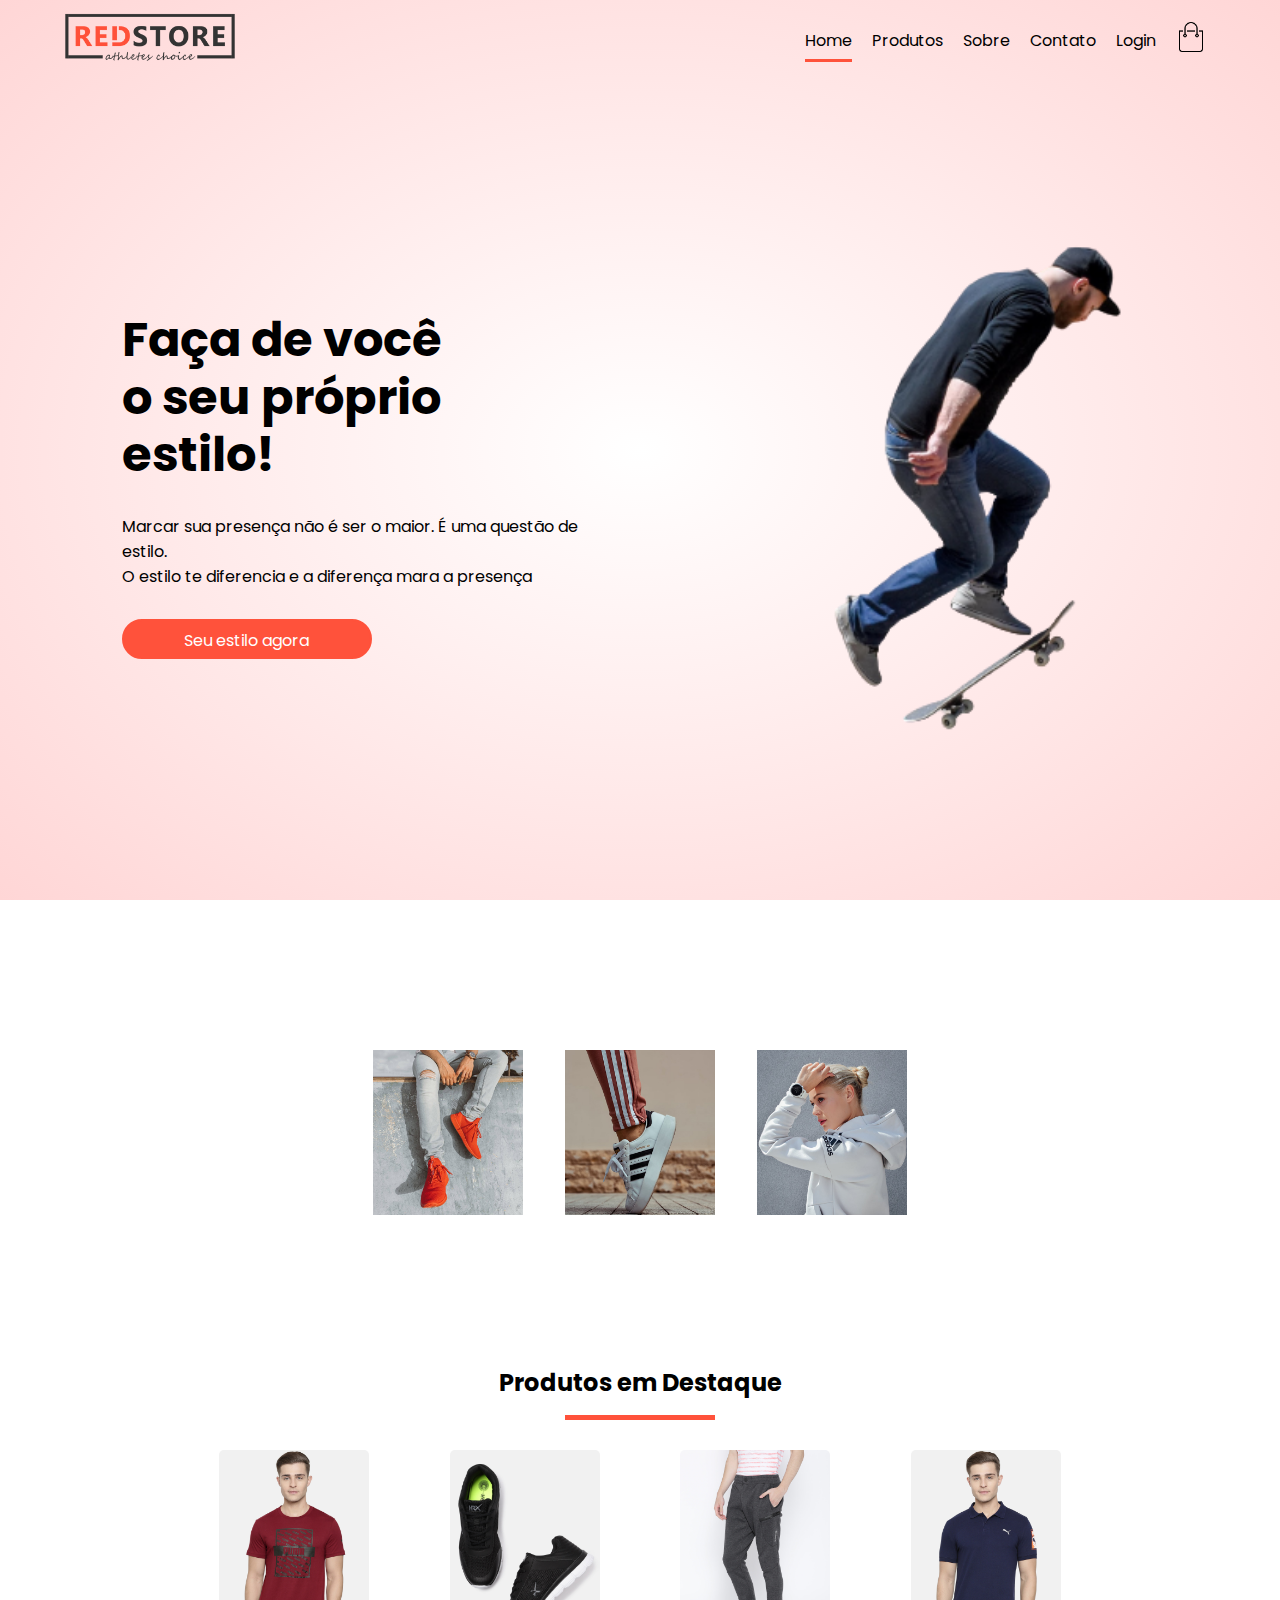
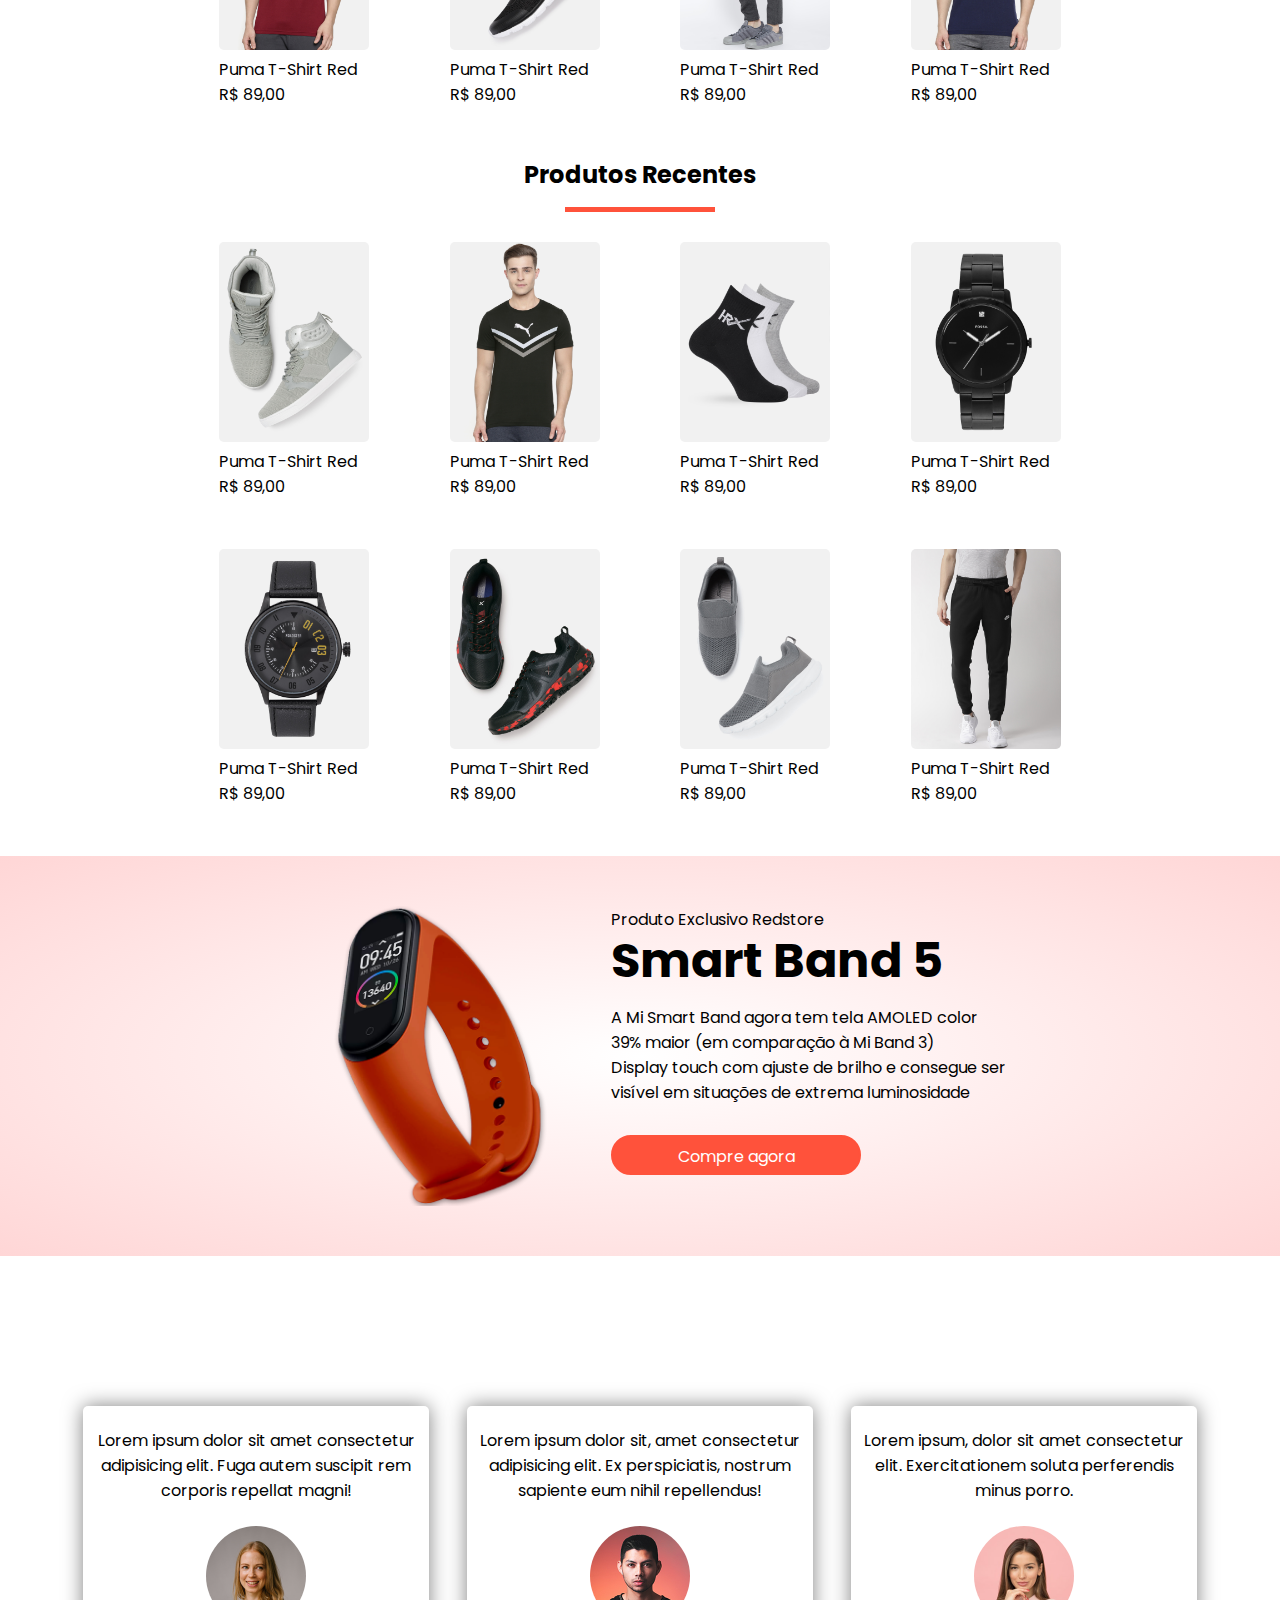
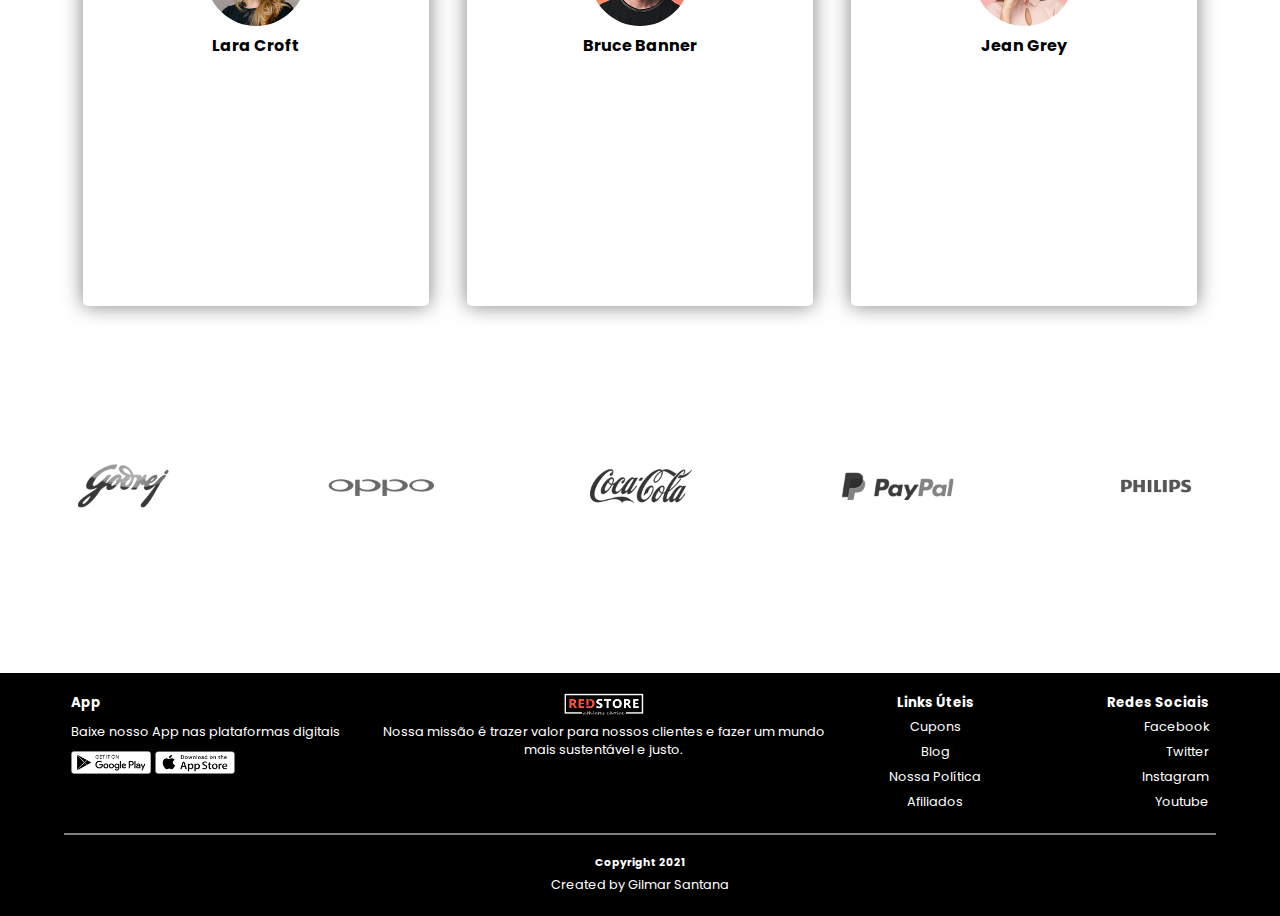
<file: index.html>
<!DOCTYPE html>
<html lang="pt-br">
  <head>
    <meta charset="UTF-8">
    <meta http-equiv="X-UA-Compatible" content="IE=edge">
    <meta name="viewport" content="width=device-width, initial-scale=1.0">
    <meta name="description" content="REDSTORE, sua loja, faça de você o seu próprio estilo" />
    <meta name="keywords" content="skatewear, surfwear, sports, fitness, academia, Puma, Nike, Adidas" />
    <meta name="author" content="Gilmar Santana" />

    <link rel="stylesheet" href="https://use.fontawesome.com/releases/v5.15.2/css/all.css" integrity="sha384-vSIIfh2YWi9wW0r9iZe7RJPrKwp6bG+s9QZMoITbCckVJqGCCRhc+ccxNcdpHuYu" crossorigin="anonymous">

    <link rel="icon" type="image/png" href="/Img/favicon.png"/>

    <link rel="stylesheet" href="./CSS/general_rules.css">
    
    <title>Red Store</title>
    
  </head>
  <body>
    
    <header class="top-header" id="Home">
      <div class="container">
        <nav class="principal-nav" id="nav-menu">
          <a href="./index.html"><img class="brand" src="./Img/logo.png" alt="Redstore logo"></a> 
          <ul class="nav-list" id="nav_menu">
            <li class="nav-item" id="menu"><img id="menu-img" src="./Img/menu.png" alt="hamburguer menu"></li>
            <li class="nav-item"><a class="nav-link selected" href="#Home">Home</a></li>
            <li class="nav-item"><a class="nav-link" href="./products.html">Produtos</a></li>
            <li class="nav-item"><a class="nav-link" href="./about.html">Sobre</a></li>
            <li class="nav-item"><a class="nav-link" href="./contact.html">Contato</a></li>
            <li class="nav-item"><a class="nav-link" href="./login.html">Login</a></li>
            <li class="nav-item"><a style="position: static;" href="./cart.html"><img src="./Img/cart.png" alt="cart"></a> </li>
          </ul>
        </nav>
        <div class="header-description">
          <div class="header-text">
            <h1>Faça de você<br>o seu próprio estilo!</h1>
            <p>Marcar sua presença não é ser o maior. É uma questão de estilo.<br>O estilo te diferencia e a diferença mara a presença</p>
            <a class="button pri-btn" href="#">Seu estilo agora <i class="fas fa-arrow-right"></i></a>
          </div>
          <img src="./Img/skate.png" alt="man in skate">
        </div>
      </div>
      
    </header>

    <main>
      <section class="products" id="Products">
        <div class="container">
          <div class="category">
            <img src="./Img/category-1.jpg" alt="man with pants and tenis">
            <img src="./Img/category-2.jpg" alt="tenis">
            <img src="./Img/category-3.jpg" alt="woman with jacket adidas">
          </div><!-- category -->
        
        
          <h2 class="title-section">Produtos em Destaque</h2>
  
          <div class="box-product">
            <div class="product" onclick="openProduct(1)">
              <a href="./Products/product_001.html"><img src="./Img/product-1.jpg" alt="product-1"></a>
              <p>Puma T-Shirt Red</p>
              <div class="stars">
                <i class="fas fa-star"></i>
                <i class="fas fa-star"></i>
                <i class="fas fa-star"></i>
                <i class="fas fa-star"></i>
                <i class="fas fa-star-half-alt"></i>
              </div>
              <p>R$ 89,00</p>
            </div><!-- /product -->
            <div class="product">
              <a href="./Products/product_001.html"><img src="./Img/product-2.jpg" alt="product-2"></a>
              <p>Puma T-Shirt Red</p>
              <div class="stars">
                <i class="fas fa-star"></i>
                <i class="fas fa-star"></i>
                <i class="fas fa-star"></i>
                <i class="fas fa-star"></i>
                <i class="fas fa-star-half-alt"></i>
              </div>
              <p>R$ 89,00</p>
            </div><!-- /product -->
            <div class="product">
              <a href="./Products/product_001.html"><img src="./Img/product-3.jpg" alt="product-3"></a>
              <p>Puma T-Shirt Red</p>
              <div class="stars">
                <i class="fas fa-star"></i>
                <i class="fas fa-star"></i>
                <i class="fas fa-star"></i>
                <i class="fas fa-star"></i>
                <i class="fas fa-star-half-alt"></i>
              </div>
              <p>R$ 89,00</p>
            </div><!-- /product -->
            <div class="product">
              <a href="./Products/product_001.html"><img src="./Img/product-4.jpg" alt="product-4"></a> 
              <p>Puma T-Shirt Red</p>
              <div class="stars">
                <i class="fas fa-star"></i>
                <i class="fas fa-star"></i>
                <i class="fas fa-star"></i>
                <i class="fas fa-star"></i>
                <i class="fas fa-star-half-alt"></i>
              </div>
              <p>R$ 89,00</p>
            </div><!-- /product -->
          </div><!-- /box-product -->
  
          <h2 class="title-section">Produtos Recentes</h2>
  
          <div class="box-product">
            <div class="product">
              <a href="./Products/product_001.html"><img src="./Img/product-5.jpg" alt="product-5"></a>
              <p>Puma T-Shirt Red</p>
              <div class="stars">
                <i class="fas fa-star"></i>
                <i class="fas fa-star"></i>
                <i class="fas fa-star"></i>
                <i class="fas fa-star"></i>
                <i class="fas fa-star-half-alt"></i>
              </div>
              <p>R$ 89,00</p>
            </div><!-- /product -->
            <div class="product">
              <a href="./Products/product_001.html"><img src="./Img/product-6.jpg" alt="product-6"></a>
              <p>Puma T-Shirt Red</p>
              <div class="stars">
                <i class="fas fa-star"></i>
                <i class="fas fa-star"></i>
                <i class="fas fa-star"></i>
                <i class="fas fa-star"></i>
                <i class="fas fa-star-half-alt"></i>
              </div>
              <p>R$ 89,00</p>
            </div><!-- /product -->
            <div class="product">
              <a href="./Products/product_001.html"><img src="./Img/product-7.jpg" alt="product-7"></a>
              <p>Puma T-Shirt Red</p>
              <div class="stars">
                <i class="fas fa-star"></i>
                <i class="fas fa-star"></i>
                <i class="fas fa-star"></i>
                <i class="fas fa-star"></i>
                <i class="fas fa-star-half-alt"></i>
              </div>
              <p>R$ 89,00</p>
            </div><!-- /product -->
            <div class="product">
              <a href="./Products/product_001.html"><img src="./Img/product-8.jpg" alt="product-8"></a> 
              <p>Puma T-Shirt Red</p>
              <div class="stars">
                <i class="fas fa-star"></i>
                <i class="fas fa-star"></i>
                <i class="fas fa-star"></i>
                <i class="fas fa-star"></i>
                <i class="fas fa-star-half-alt"></i>
              </div>
              <p>R$ 89,00</p>
            </div><!-- /product -->
          
            <div class="product">
              <a href="./Products/product_001.html"><img src="./Img/product-9.jpg" alt="product-9"></a>
              <p>Puma T-Shirt Red</p>
              <div class="stars">
                <i class="fas fa-star"></i>
                <i class="fas fa-star"></i>
                <i class="fas fa-star"></i>
                <i class="fas fa-star"></i>
                <i class="fas fa-star-half-alt"></i>
              </div>
              <p>R$ 89,00</p>
            </div><!-- /product -->
            <div class="product">
              <a href="./Products/product_001.html"><img src="./Img/product-10.jpg" alt="product-10"></a>
              <p>Puma T-Shirt Red</p>
              <div class="stars">
                <i class="fas fa-star"></i>
                <i class="fas fa-star"></i>
                <i class="fas fa-star"></i>
                <i class="fas fa-star"></i>
                <i class="fas fa-star-half-alt"></i>
              </div>
 
              <p>R$ 89,00</p>
            </div><!-- /product -->
            <div class="product">
              <a href="./Products/product_001.html"><img src="./Img/product-11.jpg" alt="product-11"></a>
              <p>Puma T-Shirt Red</p>
              <div class="stars">
                <i class="fas fa-star"></i>
                <i class="fas fa-star"></i>
                <i class="fas fa-star"></i>
                <i class="fas fa-star"></i>
                <i class="fas fa-star-half-alt"></i>
              </div>
              <p>R$ 89,00</p>
            </div><!-- /product -->
            <div class="product">
              <a href="./Products/product_001.html"><img src="./Img/product-12.jpg" alt="product-12"></a> 
              <p>Puma T-Shirt Red</p>
              <div class="stars">
                <i class="fas fa-star"></i>
                <i class="fas fa-star"></i>
                <i class="fas fa-star"></i>
                <i class="fas fa-star"></i>
                <i class="fas fa-star-half-alt"></i>
              </div>
              <p>R$ 89,00</p>
            </div><!-- /product -->
          </div><!-- /box-product -->
  
        </div><!-- /container -->
  
        <aside class="exclusive">
          <div class="exclusive-description">
            <img src="./Img/exclusive.png" alt="Mi smart band">
            <div class="exclusive-text">
              <p>Produto Exclusivo Redstore</p>
              <h1>Smart Band 5</h1>
              <p>A Mi Smart Band agora tem tela AMOLED color 39% maior (em comparação à Mi Band 3)</p>
              <p>Display touch com ajuste de brilho e consegue ser visível em situações de extrema luminosidade</p>
              <a class="button pri-btn" href="#">Compre agora <i class="fas fa-arrow-right"></i></a>
            </div><!-- /exclusive-text -->
          </div><!-- /exclusive-description -->
        </aside>
  
      </section><!-- products -->
    </main>

    <section class="testimonial">
      <div class="container">
        <div class="box-testimonial">
          <div class="user">
            <i class="fas fa-quote-left"></i>
            <div class="text">
              <p>Lorem ipsum dolor sit amet consectetur adipisicing elit. Fuga autem suscipit rem corporis repellat magni!</p>
            </div>
            <div class="star">
              <i class="fas fa-star"></i>
              <i class="fas fa-star"></i>
              <i class="fas fa-star"></i>
              <i class="fas fa-star"></i>
              <i class="fas fa-star"></i>
            </div>
            <img src="./Img/user-1.png" alt="Lara Croft avatar">
            <h4>Lara Croft</h4>
          </div><!-- /testimonial -->

          <div class="user">
            <i class="fas fa-quote-left"></i>
            <div class="text">
              <p>Lorem ipsum dolor sit, amet consectetur adipisicing elit. Ex perspiciatis, nostrum sapiente eum nihil repellendus!</p>
            </div>
            <div class="star">
              <i class="fas fa-star"></i>
              <i class="fas fa-star"></i>
              <i class="fas fa-star"></i>
              <i class="fas fa-star"></i>
              <i class="fas fa-star"></i>
            </div>
            <img src="./Img/user-2.png" alt="Bruce Banner avatar">
            <h4>Bruce Banner</h4>
          </div><!-- /testimonial -->

          <div class="user">
            <i class="fas fa-quote-left"></i>
            <div class="text">
              <p>Lorem ipsum, dolor sit amet consectetur elit. Exercitationem soluta perferendis minus porro.</p>
            </div>
            <div class="star">
              <i class="fas fa-star"></i>
              <i class="fas fa-star"></i>
              <i class="fas fa-star"></i>
              <i class="fas fa-star"></i>
              <i class="fas fa-star"></i>
            </div>
            <img src="./Img/user-3.png" alt="Jean Grey avatar">
            <h4>Jean Grey</h4>
          </div><!-- /testimonial -->

        </div><!-- /box-testimonial -->
      </div><!-- /container -->

    </section>

    <section class="brands">
      <div class="container">
        <div class="partners">
          <a href=""><img src="./Img/logo-godrej.png" alt="logo-godrej"></a>
          <a href=""><img src="./Img/logo-oppo.png" alt="logo-oppo"></a>
          <a href=""><img src="./Img/logo-coca-cola.png" alt="logo-coca-cola"></a>
          <a href=""><img src="./Img/logo-paypal.png" alt="logo-paypal"></a>
          <a href=""><img src="./Img/logo-philips.png" alt="logo-philips"></a>
        </div><!-- /partners -->
      </div><!-- /container -->
    </section>

    <footer class="main-footer">
      <div class="container">
        <div class="content">
          <div class="download">
            <h5>App</h5>
            <p>Baixe nosso App nas plataformas digitais</p>
            <a href="https://play.google.com/" target="_blank"><img src="./Img/play-store.png" alt="playStore"></a>
            <a href="https://www.apple.com/br/app-store/" target="_blank"><img src="./Img/app-store.png" alt="AppleStore"></a>
          </div><!-- /download -->
          <div class="company">
            <a href="./index.html"><img src="./Img/logo-white.png" alt="REDSTORE logo"></a>
            <p>Nossa missão é trazer valor para nossos clientes e fazer um mundo mais sustentável e justo.</p>
          </div><!-- /company -->
          <div class="util">
            <h5>Links Úteis</h5>
            <a href="">Cupons</a><br>
            <a href="">Blog</a><br>
            <a href="">Nossa Política</a><br>
            <a href="">Afiliados</a>
          </div><!-- /util -->
          <div class="social-media">
            <h5>Redes Sociais</h5>
            <a href="">Facebook</a><br>
            <a href="">Twitter</a><br>
            <a href="">Instagram</a><br>
            <a href="">Youtube</a>
          </div>
        </div><!-- /content -->
      </div><!-- /container -->
      <div class="reference">
        <h6>Copyright 2021</h6>
        <span>Created by </span><a href="http://www.gilmarsantana.com" target="_blank">Gilmar Santana</a>
      </div>
    </footer>

    <script src="./JS/script.js"></script>

  </body>
</html>
</file>
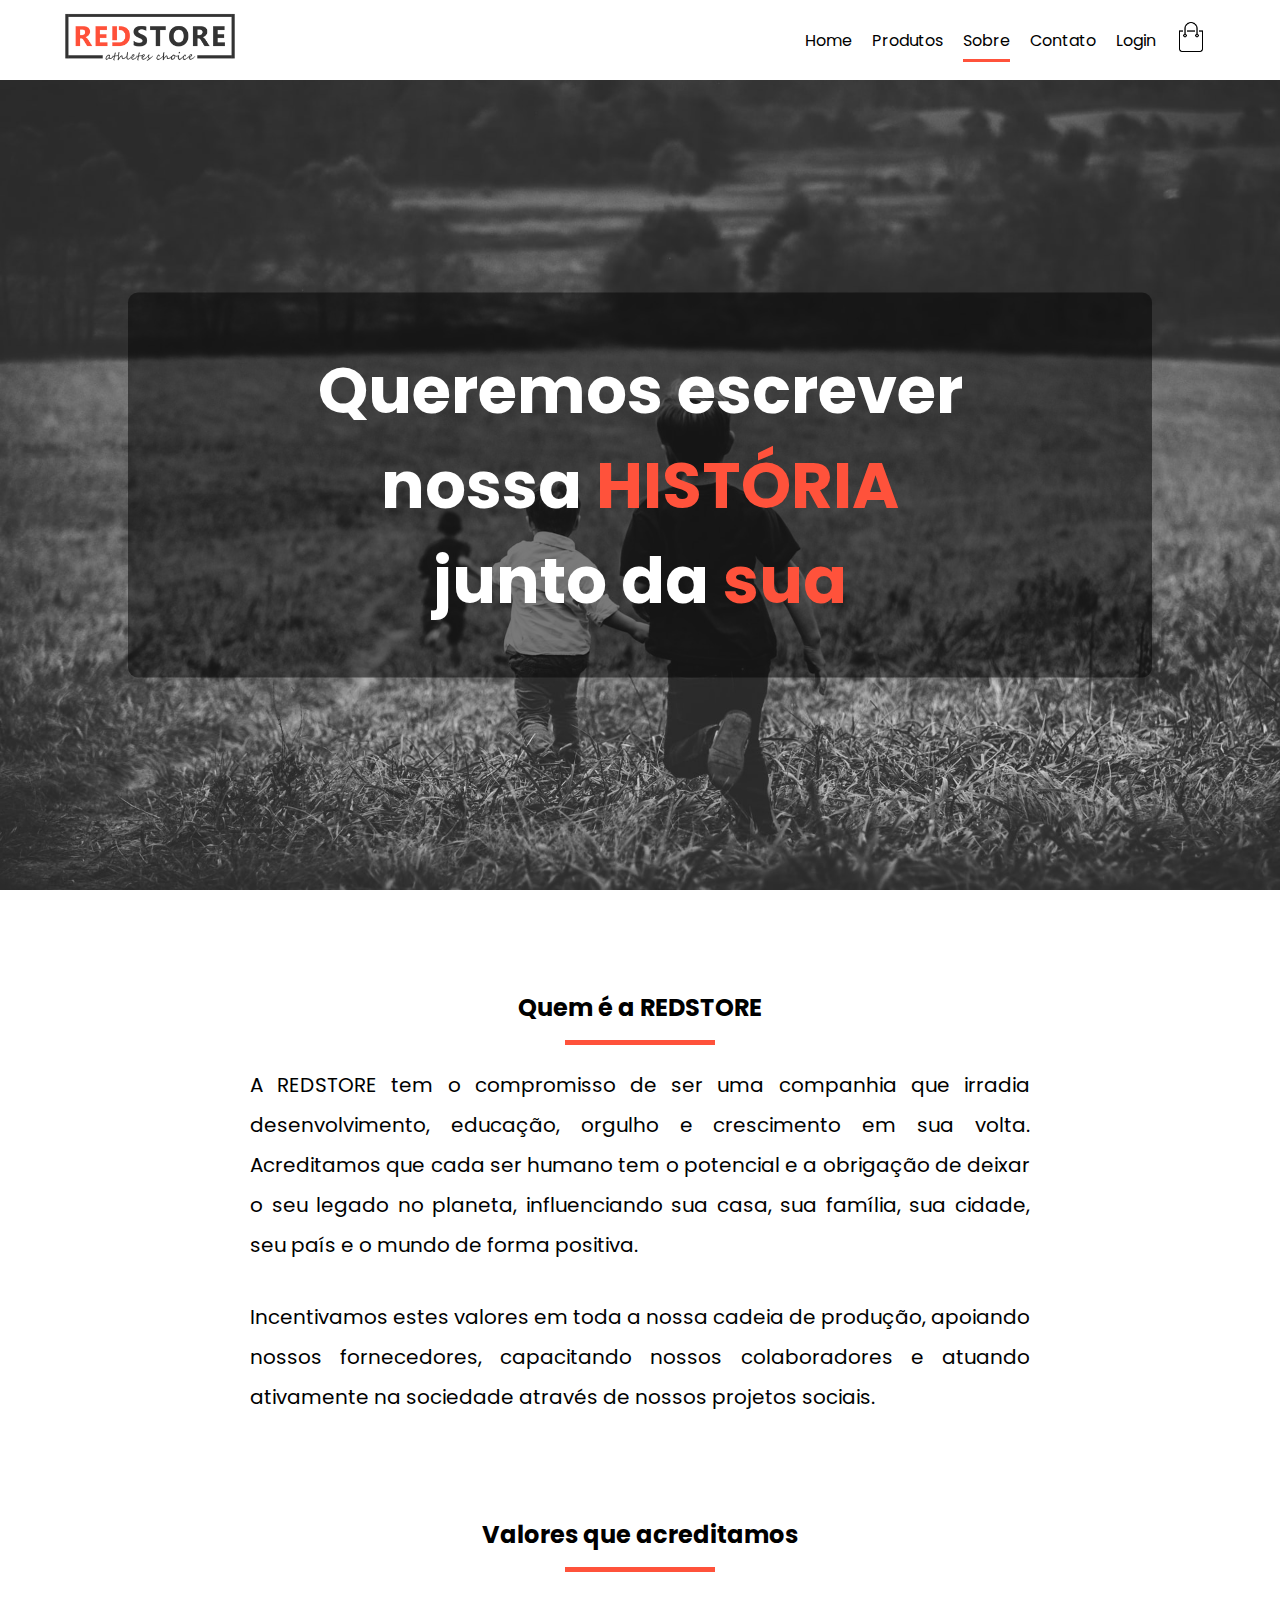
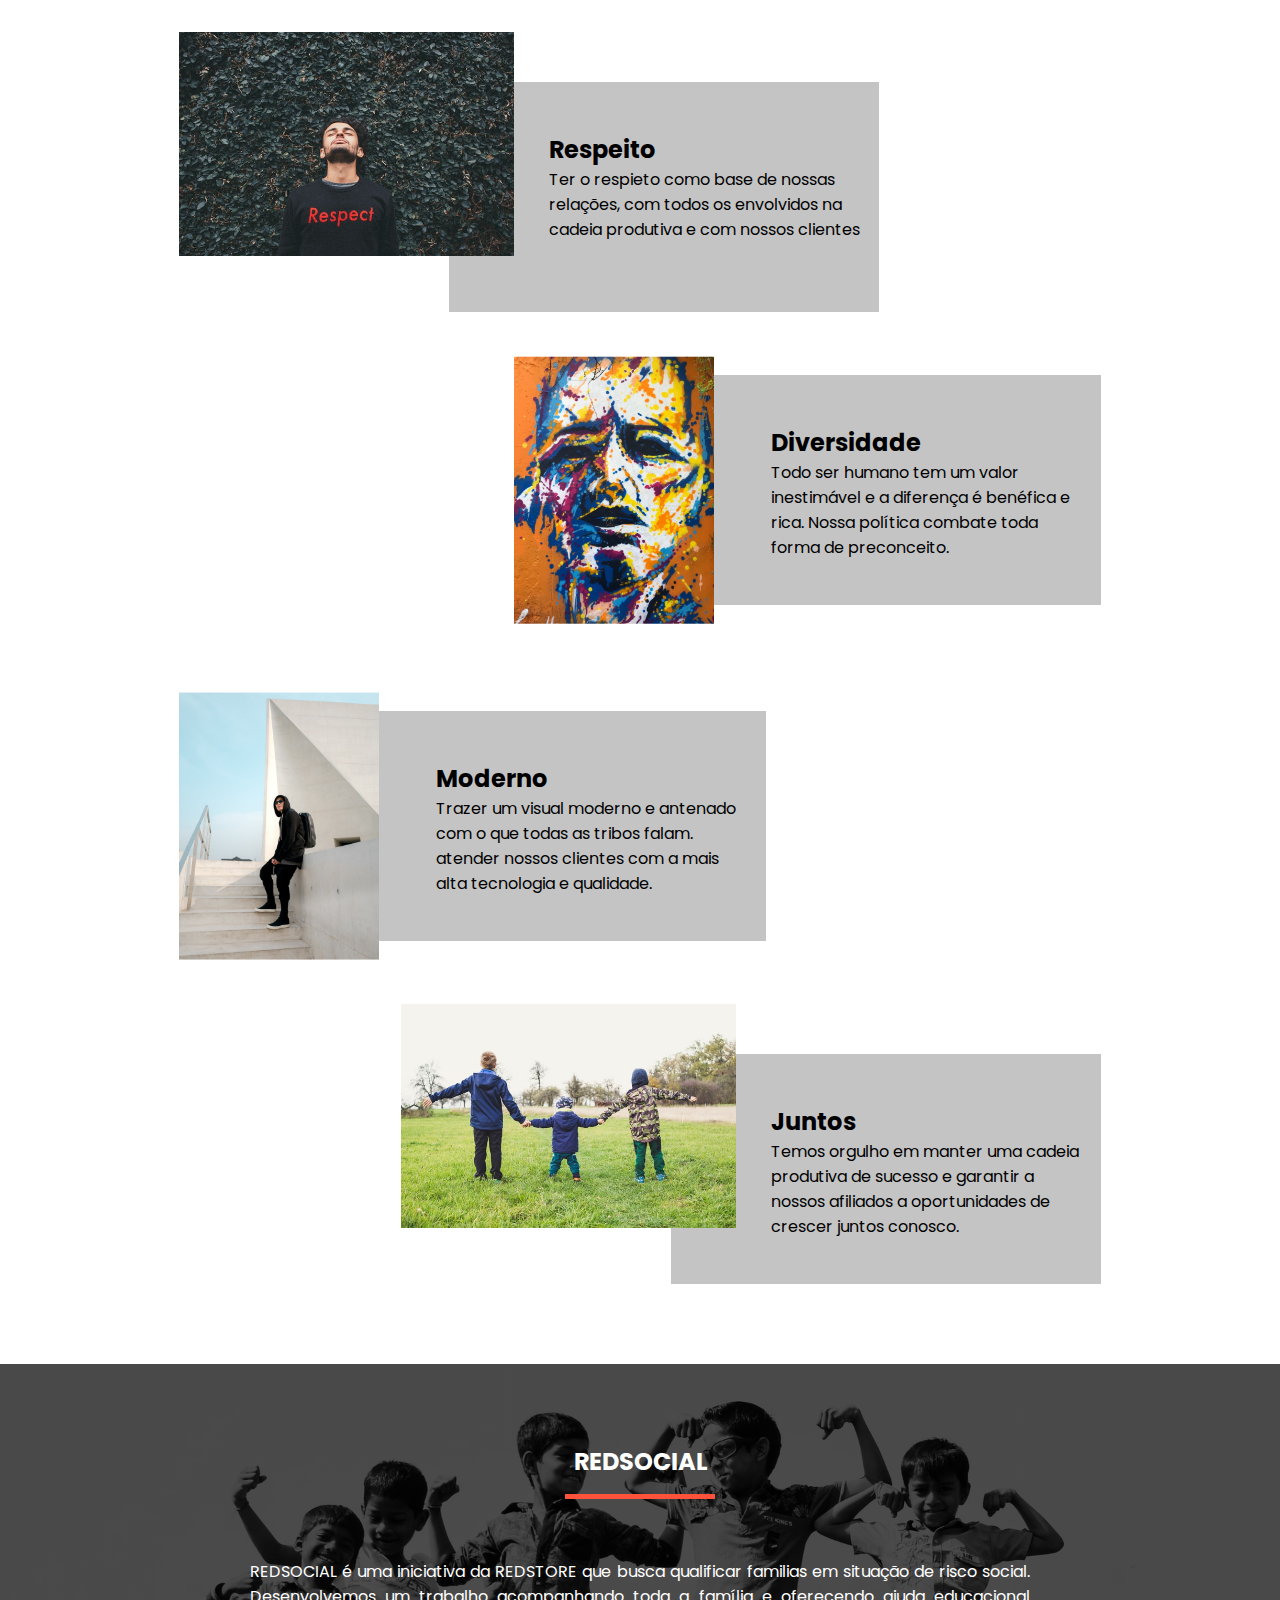
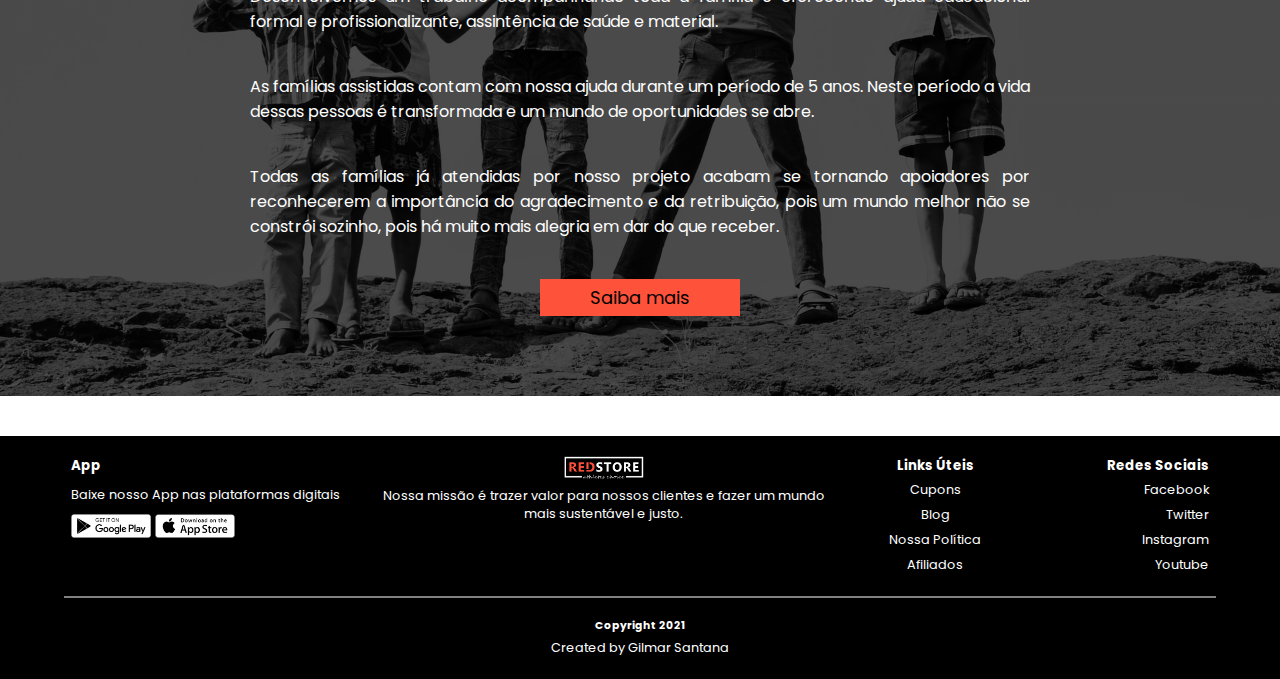
<file: about.html>
<!DOCTYPE html>
<html lang="pt-br">
  <head>
    <meta charset="UTF-8">
    <meta http-equiv="X-UA-Compatible" content="IE=edge">
    <meta name="viewport" content="width=device-width, initial-scale=1.0">
    <meta name="description" content="REDSTORE, sua loja, faça de você o seu próprio estilo" />
    <meta name="keywords" content="skatewear, surfwear, sports, fitness, academia, Puma, Nike, Adidas" />
    <meta name="author" content="Gilmar Santana" />

    <link
      rel="stylesheet"
      href="https://use.fontawesome.com/releases/v5.15.2/css/all.css"
      integrity="sha384-vSIIfh2YWi9wW0r9iZe7RJPrKwp6bG+s9QZMoITbCckVJqGCCRhc+ccxNcdpHuYu"
      crossorigin="anonymous"
    />

    <link rel="icon" type="image/png" href="/Img/favicon.png" />

    <link rel="stylesheet" href="./CSS/general_rules.css" />
    <title>Red Store</title>
  </head>
  <body>
    <header class="top-header comum-page">
      <div class="container">
        <nav class="principal-nav" id="nav-menu">
          <a href="./index.html"
            ><img class="brand" src="./Img/logo.png" alt="Redstore logo"
          /></a>
          <ul class="nav-list" id="nav_menu">
            <li class="nav-item" id="menu">
              <img id="menu-img" src="./Img/menu.png" alt="hamburguer menu" />
            </li>
            <li class="nav-item">
              <a class="nav-link" href="./index.html">Home</a>
            </li>
            <li class="nav-item">
              <a class="nav-link" href="./products.html">Produtos</a>
            </li>
            <li class="nav-item">
              <a class="nav-link selected" href="">Sobre</a></li>
            <li class="nav-item">
              <a class="nav-link" href="./contact.html">Contato</a>
            </li>
            <li class="nav-item">
              <a class="nav-link" href="./login.html">Login</a>
            </li>
            <li class="nav-item">
              <a style="position: static" href="./cart.html"
                ><img src="./Img/cart.png" alt="cart"
              /></a>
            </li>
          </ul>
        </nav>
      </div>
    </header>

    
    <main>
      <section class="about" id="about">
        <div class="cover">
          <div class="text-cover">
            <p>
              Queremos escrever<br>
              nossa <span class="destack">HISTÓRIA</span><br>
              junto da <span class="destack">sua</span>
            </p>
          </div>
        </div>
        <div class="container">
          <h2 class="title-section">Quem é a REDSTORE</h2>

          <div class="who_is">
            <p>
              A REDSTORE tem o compromisso de ser uma companhia que irradia desenvolvimento, educação, orgulho e crescimento em sua volta. Acreditamos que cada ser humano tem o potencial e a obrigação de deixar o seu legado no planeta, influenciando sua casa, sua família, sua cidade, seu país e o mundo de forma positiva.
            </p>
            
            <p>
              Incentivamos estes valores em toda a nossa cadeia de produção, apoiando nossos fornecedores, capacitando nossos colaboradores e atuando ativamente na sociedade através de nossos projetos sociais.
            </p>
          </div>

          <h2 class="title-section">Valores que acreditamos</h2>
          <div class="values_wrapper">
            <div class="value_t1">
              <img src="./Img/respect.jpg" alt="respect image">
              <div class="value_text">
                <h2>Respeito</h2>
                <p>Ter o respieto como base de nossas relações, com todos os envolvidos na cadeia produtiva e com nossos clientes</p>
              </div>
            </div>

            <div class="value_t2">
              <img src="./Img/difference.jpg" alt="difference image">
              <div class="value_text">
                <h2>Diversidade</h2>
                <p>Todo ser humano tem um valor inestimável e a diferença é benéfica e rica. Nossa política combate toda forma de preconceito.</p>
              </div>
            </div>

            <div class="value_t3">
              <img src="./Img/modern1.jpg" alt="modern image">
              <div class="value_text">
                <h2>Moderno</h2>
                <p>Trazer um visual moderno e antenado com o que todas as tribos falam. atender nossos clientes com a mais alta tecnologia e qualidade.</p>
              </div>
            </div>

            <div class="value_t4">
              <img src="./Img/together.jpg" alt="together image">
              <div class="value_text">
                <h2>Juntos</h2>
                <p>Temos orgulho em manter uma cadeia produtiva de sucesso e garantir a nossos afiliados a oportunidades de crescer juntos conosco.</p>
              </div>
            </div>

          </div><!-- /values_wrapper -->
        </div>
        <!-- /container -->
      </section>
      <!-- about -->
    </main>

    <section class="redsocial">
      <div class="content">
        <h2 class="title-section">REDSOCIAL</h2>
        <p>
          REDSOCIAL é uma iniciativa da REDSTORE que busca qualificar familias em situação de risco social. Desenvolvemos um trabalho acompanhando toda a família e oferecendo ajuda educacional formal e profissionalizante, assintência de saúde e material.
        </p>
        <p>
          As famílias assistidas contam com nossa ajuda durante um período de 5 anos. Neste período a vida dessas pessoas é transformada e um mundo de oportunidades se abre.
        </p>
        <p>
          Todas as famílias já atendidas por nosso projeto acabam se tornando  apoiadores por reconhecerem a importância do agradecimento e da retribuição, pois um mundo melhor não se constrói sozinho, pois há muito mais alegria  em dar do que receber.
        </p>
        <a href="#">Saiba mais</a>
      </div>
    </section>

    <footer class="main-footer">
      <div class="container">
        <div class="content">
          <div class="download">
            <h5>App</h5>
            <p>Baixe nosso App nas plataformas digitais</p>
            <a href="https://play.google.com/" target="_blank"
              ><img src="./Img/play-store.png" alt="playStore"
            /></a>
            <a href="https://www.apple.com/br/app-store/" target="_blank"
              ><img src="./Img/app-store.png" alt="AppleStore"
            /></a>
          </div>
          <!-- /download -->
          <div class="company">
            <a href="./index.html"><img src="./Img/logo-white.png" alt="Redstore logo" /></a>
            <p>
              Nossa missão é trazer valor para nossos clientes e fazer um mundo
              mais sustentável e justo.
            </p>
          </div>
          <!-- /company -->
          <div class="util">
            <h5>Links Úteis</h5>
            <a href="">Cupons</a><br />
            <a href="">Blog</a><br />
            <a href="">Nossa Política</a><br />
            <a href="">Afiliados</a>
          </div>
          <!-- /util -->
          <div class="social-media">
            <h5>Redes Sociais</h5>
            <a href="">Facebook</a><br />
            <a href="">Twitter</a><br />
            <a href="">Instagram</a><br />
            <a href="">Youtube</a>
          </div>
        </div>
        <!-- /content -->
      </div>
      <!-- /container -->
      <div class="reference">
        <h6>Copyright 2021</h6>
        <span>Created by </span
        ><a href="http://www.gilmarsantana.com" target="_blank"
          >Gilmar Santana</a
        >
      </div>
    </footer>

    <script src="./JS/script.js"></script>
  </body>
</html>
</file>
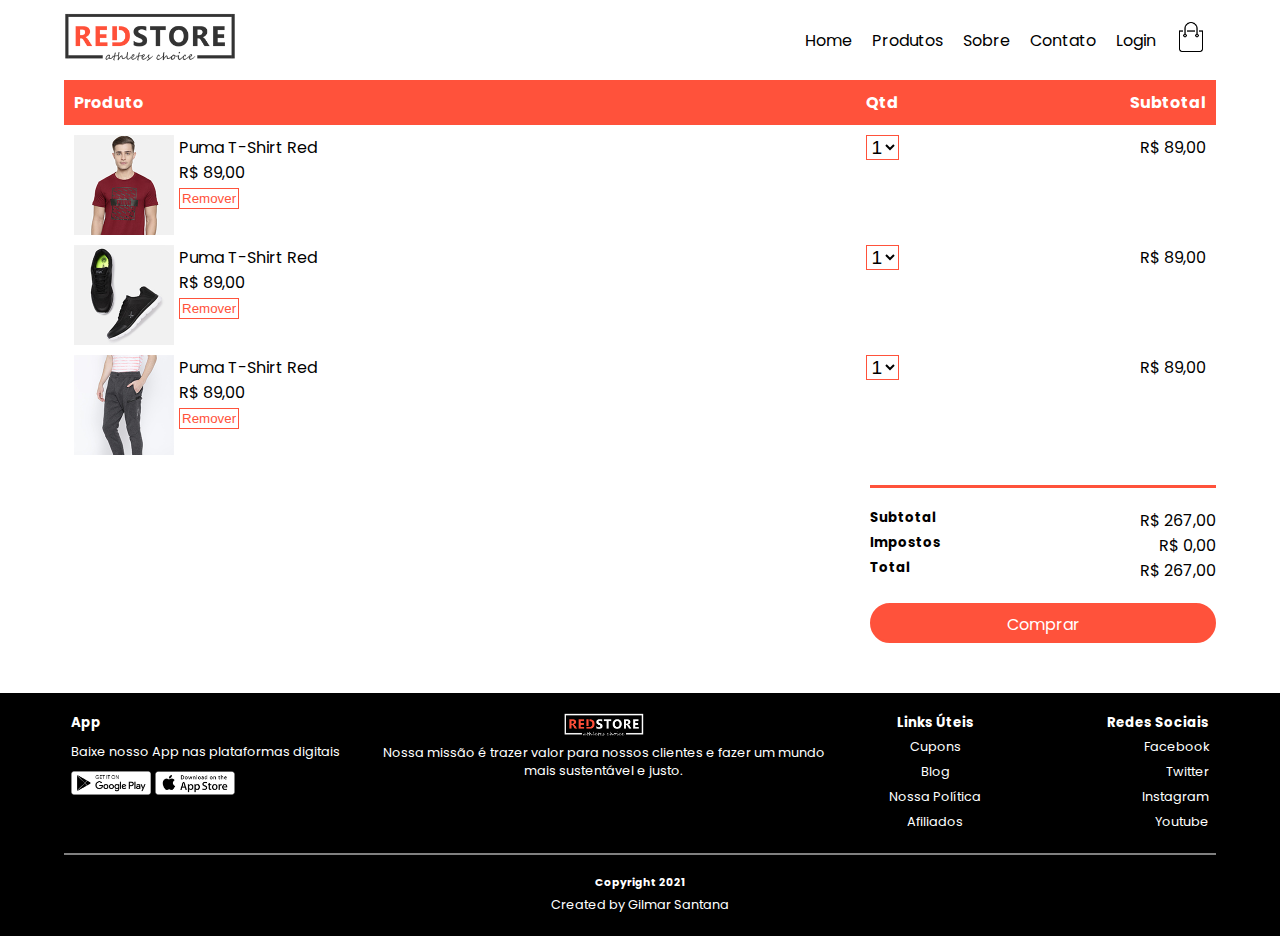
<file: cart.html>
<!DOCTYPE html>
<html lang="pt-br">
  <head>
    <meta charset="UTF-8">
    <meta http-equiv="X-UA-Compatible" content="IE=edge">
    <meta name="viewport" content="width=device-width, initial-scale=1.0">
    <meta name="description" content="REDSTORE, sua loja, faça de você o seu próprio estilo" />
    <meta name="keywords" content="skatewear, surfwear, sports, fitness, academia, Puma, Nike, Adidas" />
    <meta name="author" content="Gilmar Santana" />

    <link rel="stylesheet" href="https://use.fontawesome.com/releases/v5.15.2/css/all.css" integrity="sha384-vSIIfh2YWi9wW0r9iZe7RJPrKwp6bG+s9QZMoITbCckVJqGCCRhc+ccxNcdpHuYu" crossorigin="anonymous">

    <link rel="icon" type="image/png" href="/Img/favicon.png"/>

    <link rel="stylesheet" href="./CSS/general_rules.css">
    <title>Red Store</title>
  </head>
  <body>
    
    <header class="top-header comum-page">
      <div class="container">
        <nav class="principal-nav" id="nav-menu">
          <a href="../index.html"><img class="brand" id="Home" src="../Img/logo.png" alt="Redstore logo"></a> 
          <ul class="nav-list" id="nav_menu">
            <li class="nav-item" id="menu"><img id="menu-img" src="./Img/menu.png" alt="hamburguer menu"></li>
            <li class="nav-item"><a class="nav-link" href="./index.html">Home</a></li>
            <li class="nav-item"><a class="nav-link" href="./products.html">Produtos</a></li>
            <li class="nav-item"><a class="nav-link" href="./about.html">Sobre</a></li>
            <li class="nav-item"><a class="nav-link" href="./contact.html">Contato</a></li>
            <li class="nav-item"><a class="nav-link" href="./login.html">Login</a></li>
            <li class="nav-item"><a style="position: static;" href="./cart.html"><img src="../Img/cart.png" alt="cart"></a> </li>
          </ul>
        </nav>
      </div>
      
    </header>

    <main>
      <section id="Cart">
        <div class="container">

          <div class="content">
            <div class="header-cart">
              <h4 class="produto">Produto</h4>
              <h4 class="quantidade">Qtd</h4>
              <h4 class="subtotal">Subtotal</h4>
            </div>
            <div class="list-cart">
              <div class="prod-cart">
                <img src="./Img/buy-1.jpg" alt="buy-product1">
                <div class="desc-prod-cart">
                  <p>Puma T-Shirt Red</p>
                  <p>R$ 89,00</p>
                  <button type="button" class="remover ol-none">Remover</button>
                </div>
              </div>

              <div class="prod-qtt">
                <form action="">
                  <select name="qtt_prod" id="qtt_prod" class="list-field qtt_prod ol-none">
                    <option value="1">1</option>
                    <option value="2">2</option>
                    <option value="3">3</option>
                    <option value="4">4</option>
                    <option value="5">5</option>
                  </select>
                </form>
              </div>

              <div class="prod-price">
                <p>R$ 89,00</p>
              </div>
            </div><!-- /list-cart -->
            <div class="list-cart">
              <div class="prod-cart">
                <img src="./Img/buy-2.jpg" alt="buy-product2">
                <div class="desc-prod-cart">
                  <p>Puma T-Shirt Red</p>
                  <p>R$ 89,00</p>
                  <button type="button" class="remover ol-none">Remover</button>
                </div>
              </div>

              <div class="prod-qtt">
                <form action="">
                  <select name="qtt_prod" id="qtt_prod" class="list-field qtt_prod ol-none">
                    <option value="1">1</option>
                    <option value="2">2</option>
                    <option value="3">3</option>
                    <option value="4">4</option>
                    <option value="5">5</option>
                  </select>
                </form>
              </div>

              <div class="prod-price">
                <p>R$ 89,00</p>
              </div>
            </div><!-- /list-cart -->
            <div class="list-cart">
              <div class="prod-cart">
                <img src="./Img/buy-3.jpg" alt="buy-product3">
                <div class="desc-prod-cart">
                  <p>Puma T-Shirt Red</p>
                  <p>R$ 89,00</p>
                  <button type="button" class="remover ol-none">Remover</button>
                </div>
              </div>

              <div class="prod-qtt">
                <form action="">
                  <select name="qtt_prod" id="qtt_prod" class="list-field qtt_prod ol-none">
                    <option value="1">1</option>
                    <option value="2">2</option>
                    <option value="3">3</option>
                    <option value="4">4</option>
                    <option value="5">5</option>
                  </select>
                </form>
              </div>

              <div class="prod-price">
                <p>R$ 89,00</p>
              </div>
            </div><!-- /list-cart -->

            <div class="total-cart">
              <div class="vl-subtotal">
                <h5>Subtotal</h5>
                <p>R$ 267,00</p>
              </div>
              <div class="vl-tax">
                <h5>Impostos</h5>
                <p>R$ 0,00</p>
              </div>
              <div class="vl-total-cart">
                <h5>Total</h5>
                <p>R$ 267,00</p>
              </div>
              <a href="" class="button pri-btn">Comprar</a>
            </div><!-- /total-cart -->
              
              
          </div><!-- /content -->
                 
         
  
        </div><!-- /container -->
      </section><!-- /product -->
    </main>

    <footer class="main-footer">
      <div class="container">
        <div class="content">
          <div class="download">
            <h5>App</h5>
            <p>Baixe nosso App nas plataformas digitais</p>
            <a href="https://play.google.com/" target="_blank"><img src="./Img/play-store.png" alt="playStore"></a>
            <a href="https://www.apple.com/br/app-store/" target="_blank"><img src="./Img/app-store.png" alt="AppleStore"></a>
          </div><!-- /download -->
          <div class="company">
            <a href="./index.html"><img src="./Img/logo-white.png" alt="Redstore logo"></a>
            <p>Nossa missão é trazer valor para nossos clientes e fazer um mundo mais sustentável e justo.</p>
          </div><!-- /company -->
          <div class="util">
            <h5>Links Úteis</h5>
            <a href="">Cupons</a><br>
            <a href="">Blog</a><br>
            <a href="">Nossa Política</a><br>
            <a href="">Afiliados</a>
          </div><!-- /util -->
          <div class="social-media">
            <h5>Redes Sociais</h5>
            <a href="">Facebook</a><br>
            <a href="">Twitter</a><br>
            <a href="">Instagram</a><br>
            <a href="">Youtube</a>
          </div>
        </div><!-- /content -->
      </div><!-- /container -->
      <div class="reference">
        <h6>Copyright 2021</h6>
        <span>Created by </span><a href="http://www.gilmarsantana.com" target="_blank">Gilmar Santana</a>
      </div>
    </footer>

    <script src="../JS/script.js"></script>

  </body>
</html>
</file>
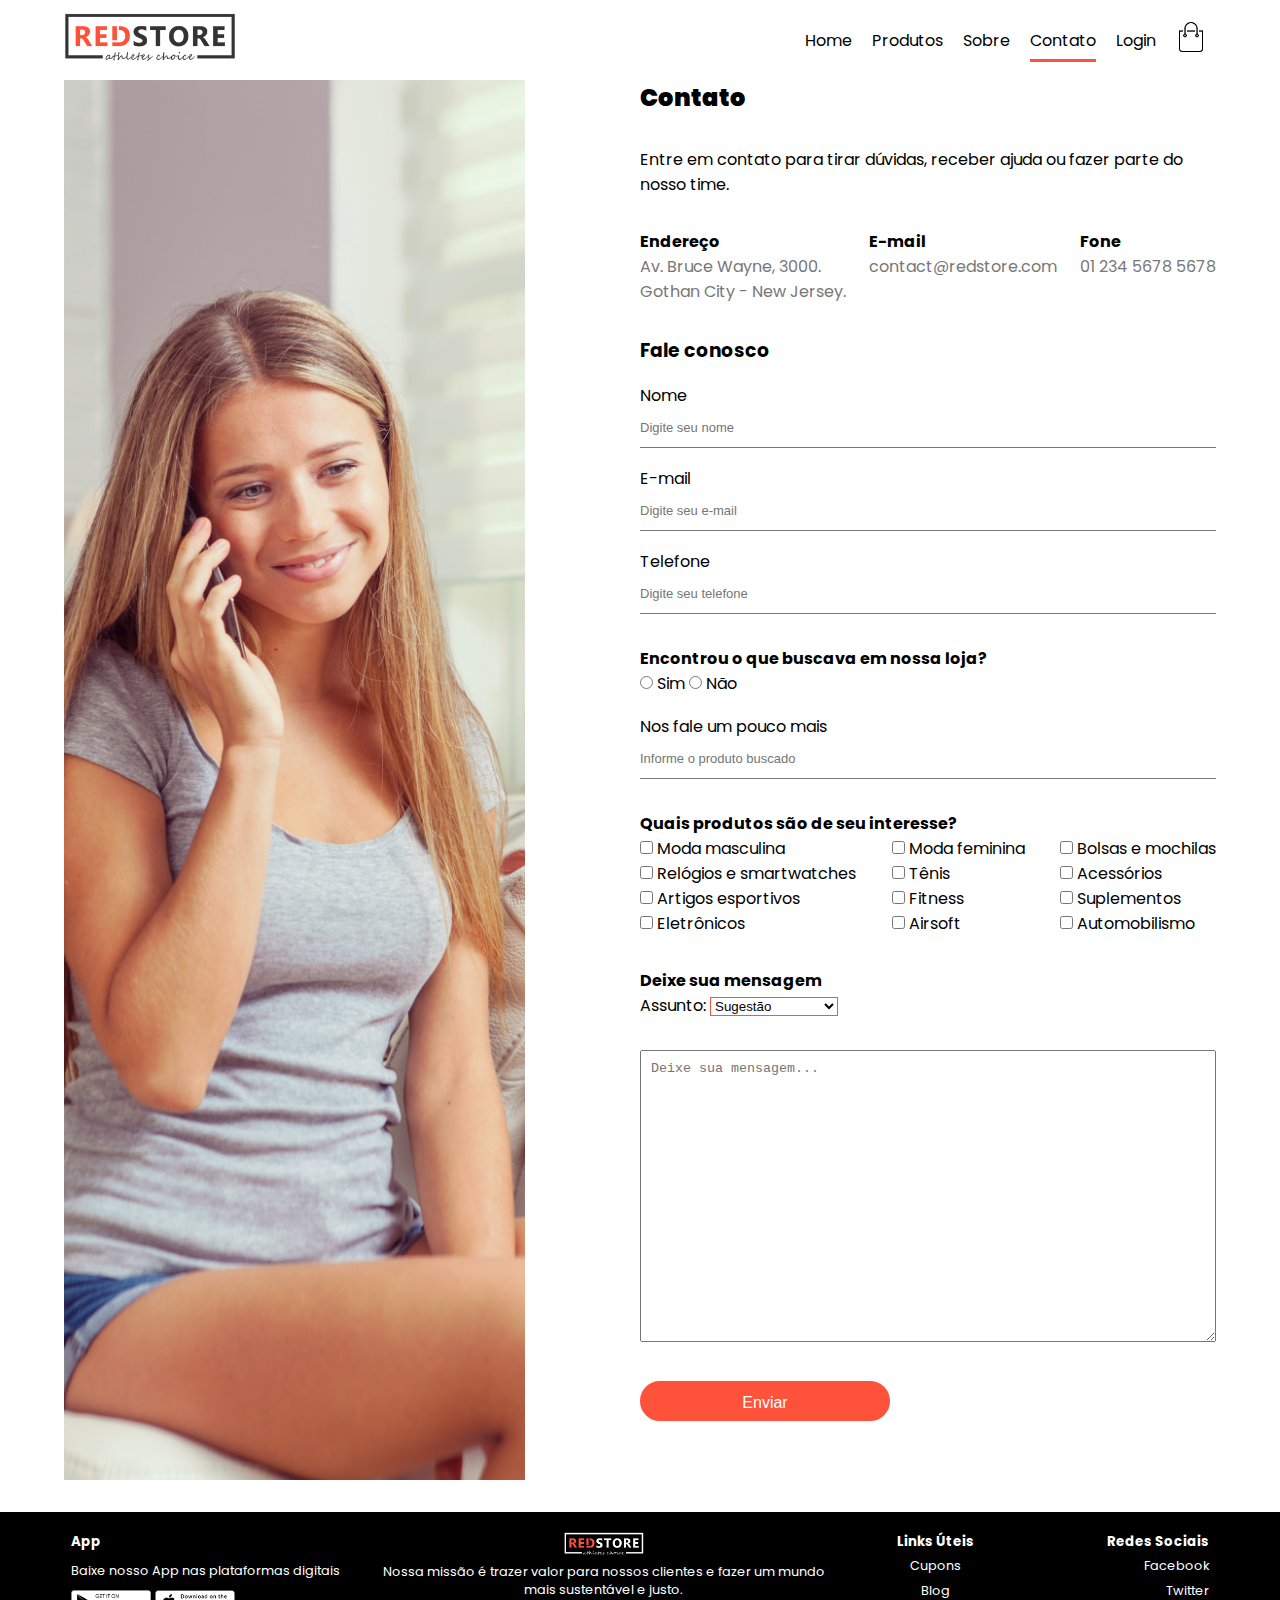
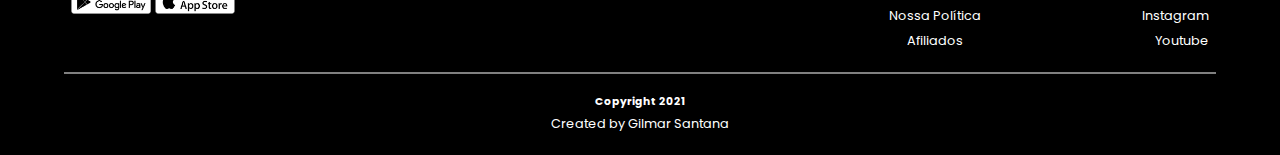
<file: contact.html>
<!DOCTYPE html>
<html lang="pt-br">
  <head>
    <meta charset="UTF-8">
    <meta http-equiv="X-UA-Compatible" content="IE=edge">
    <meta name="viewport" content="width=device-width, initial-scale=1.0">
    <meta name="description" content="REDSTORE, sua loja, faça de você o seu próprio estilo" />
    <meta name="keywords" content="skatewear, surfwear, sports, fitness, academia, Puma, Nike, Adidas" />
    <meta name="author" content="Gilmar Santana" />

    <link rel="stylesheet" href="https://use.fontawesome.com/releases/v5.15.2/css/all.css" integrity="sha384-vSIIfh2YWi9wW0r9iZe7RJPrKwp6bG+s9QZMoITbCckVJqGCCRhc+ccxNcdpHuYu" crossorigin="anonymous">

    <link rel="icon" type="image/png" href="/Img/favicon.png"/>

    <link rel="stylesheet" href="./CSS/general_rules.css">
    <title>Red Store</title>
  </head>
  <body>
    
    <header class="top-header comum-page">
      <div class="container">
        <nav class="principal-nav" id="nav-menu">
          <a href="./index.html"><img class="brand" src="./Img/logo.png" alt="Redstore logo"></a> 
          <ul class="nav-list" id="nav_menu">
            <li class="nav-item" id="menu"><img id="menu-img" src="./Img/menu.png" alt="hamburguer menu"></li>
            <li class="nav-item"><a class="nav-link" href="./index.html">Home</a></li>
            <li class="nav-item"><a class="nav-link" href="./products.html">Produtos</a></li>
            <li class="nav-item"><a class="nav-link" href="./about.html">Sobre</a></li>
            <li class="nav-item"><a class="nav-link selected" href="">Contato</a></li>
            <li class="nav-item"><a class="nav-link" href="./login.html">Login</a></li>
            <li class="nav-item"><a style="position: static;" href="./cart.html"><img src="./Img/cart.png" alt="cart"></a> </li>
          </ul>
        </nav>
      </div>
      
    </header>

    <main>
      <section class="contact" id="contact">
        <div class="container">
          <div class="contact-content">
            <div class="left">
              
            </div>
            <div class="right">
              <h2 class="title-section title-product">Contato</h2>
              <p>
                Entre em contato para tirar dúvidas, receber ajuda ou fazer parte do nosso time.
              </p>
              
              <div class="find-me">
                <div class="find">
                  <h4>Endereço</h4>
                  <p>Av. Bruce Wayne, 3000.<br>Gothan City - New Jersey.</p>
                </div>
                <div class="find">
                  <h4>E-mail</h4>
                  <p>contact@redstore.com</p>
                </div>
                <div class="find">
                  <h4>Fone</h4>
                  <p>01 234 5678 5678</p>
                </div>
              </div>

              
              <h3>Fale conosco</h3>
              <form action="" class="contact-form">
                <p class="field-name">Nome</p>
                <input type="text" class="field ol-none" name="name" placeholder="Digite seu nome">
                <p class="field-name">E-mail</p>
                <input type="email" class="field ol-none" name="email" placeholder="Digite seu e-mail">
                <p class="field-name">Telefone</p>
                <input type="tel" class="field ol-none" name="fone" placeholder="Digite seu telefone">

                <h4 class="find-store">Encontrou o que buscava em nossa loja?</h4>
                <input type="radio" id="yes" name="find" value="yes">
                <label for="yes">Sim</label>
                <input type="radio" id="no" name="find" value="no">
                <label for="no">Não</label>
                <p class="field-name">Nos fale um pouco mais</p>
                <input type="text" class="field ol-none" placeholder="Informe o produto buscado">

                <h4 class="find-store">Quais produtos são de seu interesse?</h4>

                <div class="interest">
                  <div class="col1">
                    <input type="checkbox" id="moda_masculina" name="interest">
                    <label for="moda_masculina">Moda masculina</label><br>
  
                    <input type="checkbox" id="relogios" name="interest">
                    <label for="relogios">Relógios e smartwatches</label><br>
  
                    <input type="checkbox" id="artigos_esportivos" name="interest">
                    <label for="artigos_esportivos">Artigos esportivos</label><br>
  
                    <input type="checkbox" id="eletronicos" name="interest">
                    <label for="eletronicos">Eletrônicos</label>
                  </div>
  
                  <div class="col2">
                    <input type="checkbox" id="moda_feminina" name="interest">
                    <label for="moda_feminina">Moda feminina</label><br>
  
                    <input type="checkbox" id="tenis" name="interest">
                    <label for="tenis">Tênis</label><br>
  
                    <input type="checkbox" id="fitness" name="interest">
                    <label for="fitness">Fitness</label><br>
  
                    <input type="checkbox" id="airsoft" name="interest">
                    <label for="airsoft">Airsoft</label><br>
                  </div>
  
                  <div class="col3">
                    <input type="checkbox" id="bolsas_mochilas" name="interest">
                    <label for="bolsas_mochilas">Bolsas e mochilas</label><br>
  
                    <input type="checkbox" id="acessorios" name="interest">
                    <label for="acessorios">Acessórios</label><br>
  
                    <input type="checkbox" id="suplementos" name="interest">
                    <label for="suplementos">Suplementos</label><br>
  
                    <input type="checkbox" id="automobilismo" name="interest">
                    <label for="automobilismo">Automobilismo</label><br>
                  </div>
                </div>

                <h4 class="find-store">Deixe sua mensagem</h4>
                <p>Assunto: 
                  <select name="let_message" id="let_message" class="list-field ol-none">
                    <option value="sugestao">Sugestão</option>
                    <option value="reclamacao">Reclamação</option>
                    <option value="trab_conosco">Trabalhe conosco</option>
                    <option value="afiliado">Afiliados</option>
                    <option value="outros">Outros</option>
                  </select>
                </p>

                <label for="story"></label>

                <textarea 
                  class="ol-none txt-contact"
                  id="story" 
                  name="story" 
                  rows="18" 
                  placeholder="Deixe sua mensagem..."></textarea>

                  <button type="submit" class="button pri-btn ol-none" id="submit_contact">Enviar</button>
  

              </form>
            </div>
          </div>
                 
          
          
  
        </div><!-- /container -->
      </section><!-- products -->
    </main>

    <footer class="main-footer">
      <div class="container">
        <div class="content">
          <div class="download">
            <h5>App</h5>
            <p>Baixe nosso App nas plataformas digitais</p>
            <a href="https://play.google.com/" target="_blank"><img src="./Img/play-store.png" alt="playStore"></a>
            <a href="https://www.apple.com/br/app-store/" target="_blank"><img src="./Img/app-store.png" alt="AppleStore"></a>
          </div><!-- /download -->
          <div class="company">
            <a href="./index.html"><img src="./Img/logo-white.png" alt="Redstore logo"></a>
            <p>Nossa missão é trazer valor para nossos clientes e fazer um mundo mais sustentável e justo.</p>
          </div><!-- /company -->
          <div class="util">
            <h5>Links Úteis</h5>
            <a href="">Cupons</a><br>
            <a href="">Blog</a><br>
            <a href="">Nossa Política</a><br>
            <a href="">Afiliados</a>
          </div><!-- /util -->
          <div class="social-media">
            <h5>Redes Sociais</h5>
            <a href="">Facebook</a><br>
            <a href="">Twitter</a><br>
            <a href="">Instagram</a><br>
            <a href="">Youtube</a>
          </div>
        </div><!-- /content -->
      </div><!-- /container -->
      <div class="reference">
        <h6>Copyright 2021</h6>
        <span>Created by </span><a href="http://www.gilmarsantana.com" target="_blank">Gilmar Santana</a>
      </div>
    </footer>

    <script src="./JS/script.js"></script>

  </body>
</html>
</file>
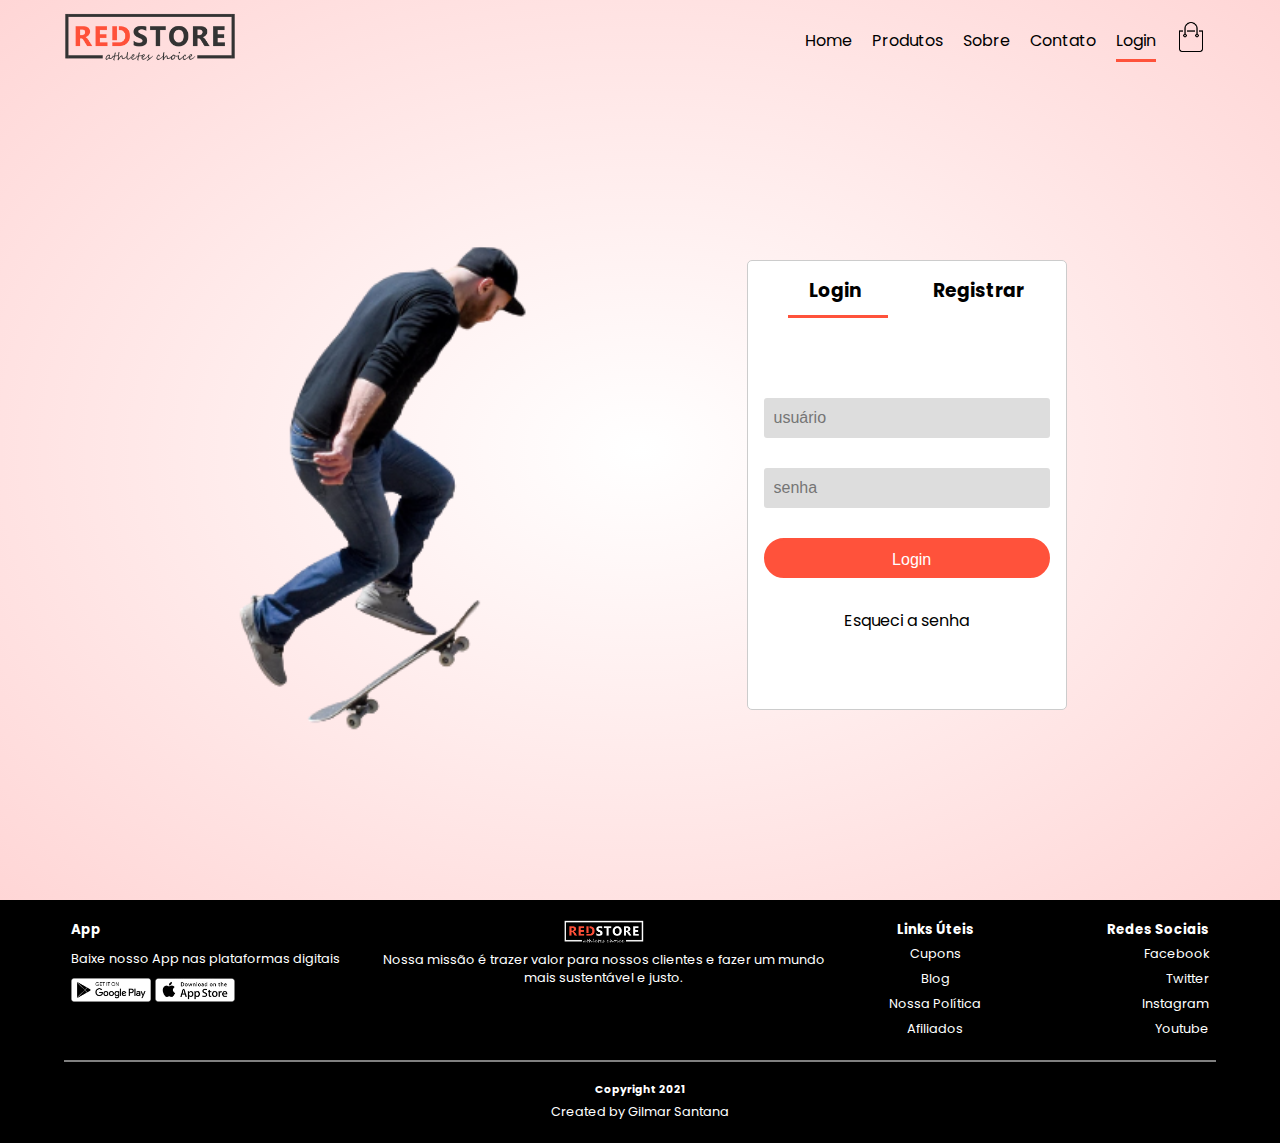
<file: login.html>
<!DOCTYPE html>
<html lang="pt-br">
  <head>
    <meta charset="UTF-8">
    <meta http-equiv="X-UA-Compatible" content="IE=edge">
    <meta name="viewport" content="width=device-width, initial-scale=1.0">

    <link rel="stylesheet" href="https://use.fontawesome.com/releases/v5.15.2/css/all.css" integrity="sha384-vSIIfh2YWi9wW0r9iZe7RJPrKwp6bG+s9QZMoITbCckVJqGCCRhc+ccxNcdpHuYu" crossorigin="anonymous">

    <link rel="icon" type="image/png" href="/Img/favicon.png"/>

    <link rel="stylesheet" href="./CSS/general_rules.css">
    <title>Red Store</title>
  </head>
  <body>
    
    <header class="top-header" id="Account">
      <div class="container">
        <nav class="principal-nav" id="nav-menu">
          <a href="./index.html"><img class="brand" src="./Img/logo.png" alt=""></a> 
          <ul class="nav-list" id="nav_menu">
            <li class="nav-item" id="menu"><img id="menu-img" src="./Img/menu.png" alt=""></li>
            <li class="nav-item"><a class="nav-link" href="./index.html">Home</a></li>
            <li class="nav-item"><a class="nav-link" href="./products.html">Produtos</a></li>
            <li class="nav-item"><a class="nav-link" href="./about.html">Sobre</a></li>
            <li class="nav-item"><a class="nav-link" href="./contact.html">Contato</a></li>
            <li class="nav-item"><a class="nav-link selected" href="">Login</a></li>
            <li class="nav-item"><a style="position: static;" href="./cart.html"><img src="./Img/cart.png" alt=""></a> </li>
          </ul>
        </nav>
        <div class="header-description">
          <img src="./Img/skate.png" alt="">
          <div class="account-box">
            <div class="title-account">
              <h3 class="t-login">Login</h3>
              <h3 class="t-register">Registrar</h3>
            </div>
            <hr id="Indicator">
            <div class="account-box-login">
              <form action="" class="form-account">
                <input type="text" class="field ol-none" id="username" placeholder="usuário" required>
                <input type="password" class="field ol-none" id="password" placeholder="senha" required>
                <button type="submit" class="field button pri-btn ol-none" id="submit_login">Login</button>
              </form>
              <a href="" class="center">Esqueci a senha</a>
            </div><!-- /account-box-login -->
            <div class="account-box-register">
              <form action="" class="form-account">
                <input type="text" class="field ol-none" id="newusername" placeholder="usuário" required>
                <input type="email" class="field ol-none" id="newemail" placeholder="e-mail" required>
                <input type="password" class="field ol-none" id="newpassword" placeholder="senha" required>
                <button type="submit" class="field button pri-btn ol-none" id="submit_register">Enviar</button>
              </form>
            </div><!-- /account-box-register -->
          </div><!-- /account-box -->
          
        </div>
      </div>
      
    </header>

    <footer class="main-footer">
      <div class="container">
        <div class="content">
          <div class="download">
            <h5>App</h5>
            <p>Baixe nosso App nas plataformas digitais</p>
            <a href="https://play.google.com/" target="_blank"><img src="./Img/play-store.png" alt=""></a>
            <a href="https://www.apple.com/br/app-store/" target="_blank"><img src="./Img/app-store.png" alt=""></a>
          </div><!-- /download -->
          <div class="company">
            <a href="./index.html"><img src="./Img/logo-white.png" alt=""></a>
            <p>Nossa missão é trazer valor para nossos clientes e fazer um mundo mais sustentável e justo.</p>
          </div><!-- /company -->
          <div class="util">
            <h5>Links Úteis</h5>
            <a href="">Cupons</a><br>
            <a href="">Blog</a><br>
            <a href="">Nossa Política</a><br>
            <a href="">Afiliados</a>
          </div><!-- /util -->
          <div class="social-media">
            <h5>Redes Sociais</h5>
            <a href="">Facebook</a><br>
            <a href="">Twitter</a><br>
            <a href="">Instagram</a><br>
            <a href="">Youtube</a>
          </div>
        </div><!-- /content -->
      </div><!-- /container -->
      <div class="reference">
        <h6>Copyright 2021</h6>
        <span>Created by </span><a href="http://www.gilmarsantana.com" target="_blank">Gilmar Santana</a>
      </div>
    </footer>

    <script src="./JS/script.js"></script>

  </body>
</html>
</file>
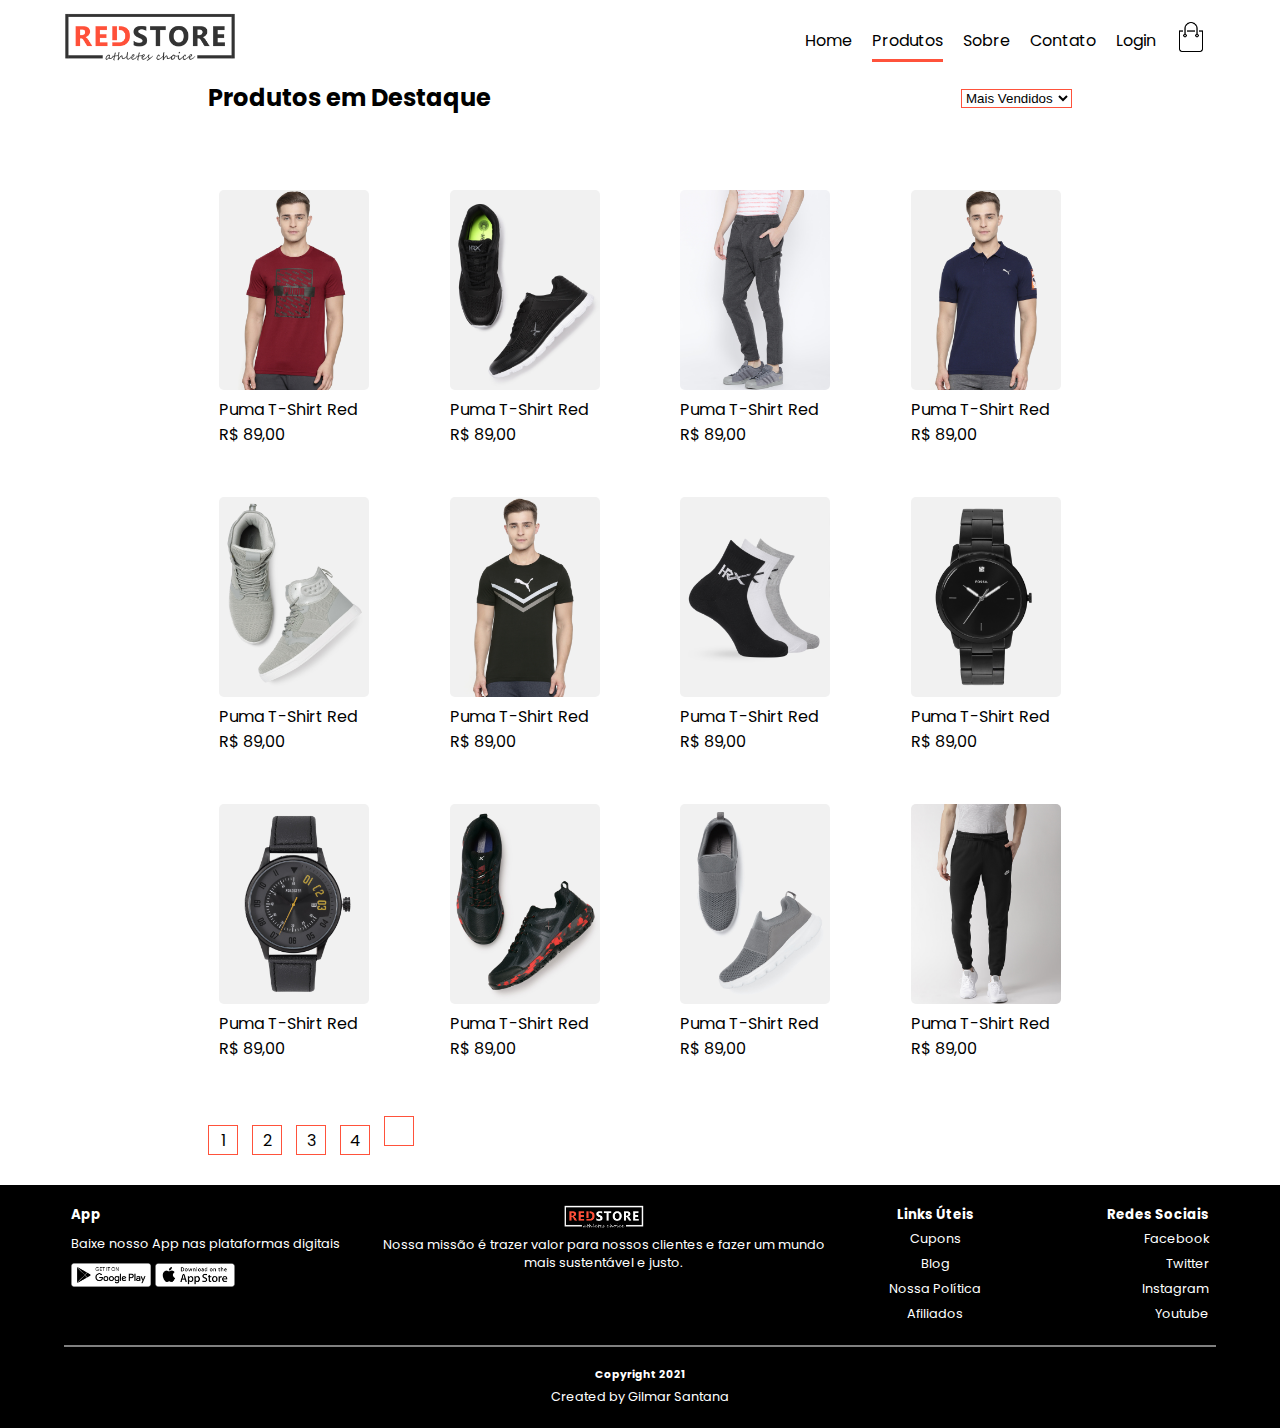
<file: products.html>
<!DOCTYPE html>
<html lang="pt-br">
  <head>
    <meta charset="UTF-8">
    <meta http-equiv="X-UA-Compatible" content="IE=edge">
    <meta name="viewport" content="width=device-width, initial-scale=1.0">
    <meta name="description" content="REDSTORE, sua loja, faça de você o seu próprio estilo" />
    <meta name="keywords" content="skatewear, surfwear, sports, fitness, academia, Puma, Nike, Adidas" />
    <meta name="author" content="Gilmar Santana" />

    <link rel="stylesheet" href="https://use.fontawesome.com/releases/v5.15.2/css/all.css" integrity="sha384-vSIIfh2YWi9wW0r9iZe7RJPrKwp6bG+s9QZMoITbCckVJqGCCRhc+ccxNcdpHuYu" crossorigin="anonymous">

    <link rel="icon" type="image/png" href="/Img/favicon.png"/>

    <link rel="stylesheet" href="./CSS/general_rules.css">
    <title>Red Store</title>
  </head>
  <body>
    
    <header class="top-header comum-page">
      <div class="container">
        <nav class="principal-nav" id="nav-menu">
          <a href="./index.html"><img class="brand" id="Home" src="./Img/logo.png" alt="Redstore logo"></a> 
          <ul class="nav-list" id="nav_menu">
            <li class="nav-item" id="menu"><img id="menu-img" src="./Img/menu.png" alt="hamburguer menu"></li>
            <li class="nav-item"><a class="nav-link" href="./index.html">Home</a></li>
            <li class="nav-item"><a class="nav-link selected" href="#">Produtos</a></li>
            <li class="nav-item"><a class="nav-link" href="./about.html">Sobre</a></li>
            <li class="nav-item"><a class="nav-link" href="./contact.html">Contato</a></li>
            <li class="nav-item"><a class="nav-link" href="./login.html">Login</a></li>
            <li class="nav-item"><a style="position: static;" href="./cart.html"><img src="./Img/cart.png" alt="cart"></a> </li>
          </ul>
        </nav>
      </div>
      
    </header>

    <main>
      <section class="products" id="Products">
        <div class="container">
                 
          <header class="head-comum">
            <h2 class="title-section title-product">Produtos em Destaque</h2>
            <form action="">
              <select name="orderBy" id="orderBy" class="list-field ol-none">
                <option value="bestSeller">Mais Vendidos</option>
                <option value="last">Mais Recentes</option>
                <option value="cheaper">Mais Baratos</option>
                <option value="alphabetical">Por Nome</option>
              </select>
            </form>
          </header>
          
          <div class="box-product">
            <div class="product">
              <a href="./Products/product_001.html"><img src="./Img/product-1.jpg" alt="product-1"></a>
              <p>Puma T-Shirt Red</p>
              <div class="stars">
                <i class="fas fa-star"></i>
                <i class="fas fa-star"></i>
                <i class="fas fa-star"></i>
                <i class="fas fa-star"></i>
                <i class="fas fa-star-half-alt"></i>
              </div>
              <p>R$ 89,00</p>
            </div><!-- /product -->
            <div class="product">
              <a href="./Products/product_001.html"><img src="./Img/product-2.jpg" alt="product-2"></a>
              <p>Puma T-Shirt Red</p>
              <div class="stars">
                <i class="fas fa-star"></i>
                <i class="fas fa-star"></i>
                <i class="fas fa-star"></i>
                <i class="fas fa-star"></i>
                <i class="fas fa-star-half-alt"></i>
              </div>
              <p>R$ 89,00</p>
            </div><!-- /product -->
            <div class="product">
              <a href="./Products/product_001.html"><img src="./Img/product-3.jpg" alt="product-3"></a>
              <p>Puma T-Shirt Red</p>
              <div class="stars">
                <i class="fas fa-star"></i>
                <i class="fas fa-star"></i>
                <i class="fas fa-star"></i>
                <i class="fas fa-star"></i>
                <i class="fas fa-star-half-alt"></i>
              </div>
              <p>R$ 89,00</p>
            </div><!-- /product -->
            <div class="product">
              <a href="./Products/product_001.html"><img src="./Img/product-4.jpg" alt="product-4"></a> 
              <p>Puma T-Shirt Red</p>
              <div class="stars">
                <i class="fas fa-star"></i>
                <i class="fas fa-star"></i>
                <i class="fas fa-star"></i>
                <i class="fas fa-star"></i>
                <i class="fas fa-star-half-alt"></i>
              </div>
              <p>R$ 89,00</p>
            </div><!-- /product -->
          
            <div class="product">
              <a href="./Products/product_001.html"><img src="./Img/product-5.jpg" alt="product-5"></a>
              <p>Puma T-Shirt Red</p>
              <div class="stars">
                <i class="fas fa-star"></i>
                <i class="fas fa-star"></i>
                <i class="fas fa-star"></i>
                <i class="fas fa-star"></i>
                <i class="fas fa-star-half-alt"></i>
              </div>
              <p>R$ 89,00</p>
            </div><!-- /product -->
            <div class="product">
              <a href="./Products/product_001.html"><img src="./Img/product-6.jpg" alt="product-6"></a>
              <p>Puma T-Shirt Red</p>
              <div class="stars">
                <i class="fas fa-star"></i>
                <i class="fas fa-star"></i>
                <i class="fas fa-star"></i>
                <i class="fas fa-star"></i>
                <i class="fas fa-star-half-alt"></i>
              </div>
              <p>R$ 89,00</p>
            </div><!-- /product -->
            <div class="product">
              <a href="./Products/product_001.html"><img src="./Img/product-7.jpg" alt="product-7"></a>
              <p>Puma T-Shirt Red</p>
              <div class="stars">
                <i class="fas fa-star"></i>
                <i class="fas fa-star"></i>
                <i class="fas fa-star"></i>
                <i class="fas fa-star"></i>
                <i class="fas fa-star-half-alt"></i>
              </div>
              <p>R$ 89,00</p>
            </div><!-- /product -->
            <div class="product">
              <a href="./Products/product_001.html"><img src="./Img/product-8.jpg" alt="product-8"></a> 
              <p>Puma T-Shirt Red</p>
              <div class="stars">
                <i class="fas fa-star"></i>
                <i class="fas fa-star"></i>
                <i class="fas fa-star"></i>
                <i class="fas fa-star"></i>
                <i class="fas fa-star-half-alt"></i>
              </div>
              <p>R$ 89,00</p>
            </div><!-- /product -->
         
            <div class="product">
              <a href="./Products/product_001.html"><img src="./Img/product-9.jpg" alt="product-9"></a>
              <p>Puma T-Shirt Red</p>
              <div class="stars">
                <i class="fas fa-star"></i>
                <i class="fas fa-star"></i>
                <i class="fas fa-star"></i>
                <i class="fas fa-star"></i>
                <i class="fas fa-star-half-alt"></i>
              </div>
              <p>R$ 89,00</p>
            </div><!-- /product -->
            <div class="product">
              <a href="./Products/product_001.html"><img src="./Img/product-10.jpg" alt="product-10"></a>
              <p>Puma T-Shirt Red</p>
              <div class="stars">
                <i class="fas fa-star"></i>
                <i class="fas fa-star"></i>
                <i class="fas fa-star"></i>
                <i class="fas fa-star"></i>
                <i class="fas fa-star-half-alt"></i>
              </div>
              
              
              <p>R$ 89,00</p>
            </div><!-- /product -->
            <div class="product">
              <a href="./Products/product_001.html"><img src="./Img/product-11.jpg" alt="product-11"></a>
              <p>Puma T-Shirt Red</p>
              <div class="stars">
                <i class="fas fa-star"></i>
                <i class="fas fa-star"></i>
                <i class="fas fa-star"></i>
                <i class="fas fa-star"></i>
                <i class="fas fa-star-half-alt"></i>
              </div>
              <p>R$ 89,00</p>
            </div><!-- /product -->
            <div class="product">
              <a href="./Products/product_001.html"><img src="./Img/product-12.jpg" alt="product-12"></a> 
              <p>Puma T-Shirt Red</p>
              <div class="stars">
                <i class="fas fa-star"></i>
                <i class="fas fa-star"></i>
                <i class="fas fa-star"></i>
                <i class="fas fa-star"></i>
                <i class="fas fa-star-half-alt"></i>
              </div>
              <p>R$ 89,00</p>
            </div><!-- /product -->
          </div><!-- /box-product -->

          <footer class="pages">
            <a class="pg-list" href="">1</a>
            <a class="pg-list" href="">2</a>
            <a class="pg-list" href="">3</a>
            <a class="pg-list" href="">4</a>
            <a class="pg-list" href=""><i class="fas fa-arrow-right"></i></a>
          </footer>
  
        </div><!-- /container -->
      </section><!-- products -->
    </main>

    <footer class="main-footer">
      <div class="container">
        <div class="content">
          <div class="download">
            <h5>App</h5>
            <p>Baixe nosso App nas plataformas digitais</p>
            <a href="https://play.google.com/" target="_blank"><img src="./Img/play-store.png" alt="playStore"></a>
            <a href="https://www.apple.com/br/app-store/" target="_blank"><img src="./Img/app-store.png" alt="AppleStore"></a>
          </div><!-- /download -->
          <div class="company">
            <a href="./index.html"><img src="./Img/logo-white.png" alt=""></a>
            <p>Nossa missão é trazer valor para nossos clientes e fazer um mundo mais sustentável e justo.</p>
          </div><!-- /company -->
          <div class="util">
            <h5>Links Úteis</h5>
            <a href="">Cupons</a><br>
            <a href="">Blog</a><br>
            <a href="">Nossa Política</a><br>
            <a href="">Afiliados</a>
          </div><!-- /util -->
          <div class="social-media">
            <h5>Redes Sociais</h5>
            <a href="">Facebook</a><br>
            <a href="">Twitter</a><br>
            <a href="">Instagram</a><br>
            <a href="">Youtube</a>
          </div>
        </div><!-- /content -->
      </div><!-- /container -->
      <div class="reference">
        <h6>Copyright 2021</h6>
        <span>Created by </span><a href="http://www.gilmarsantana.com" target="_blank">Gilmar Santana</a>
      </div>
    </footer>

    <script src="./JS/script.js"></script>

  </body>
</html>
</file>
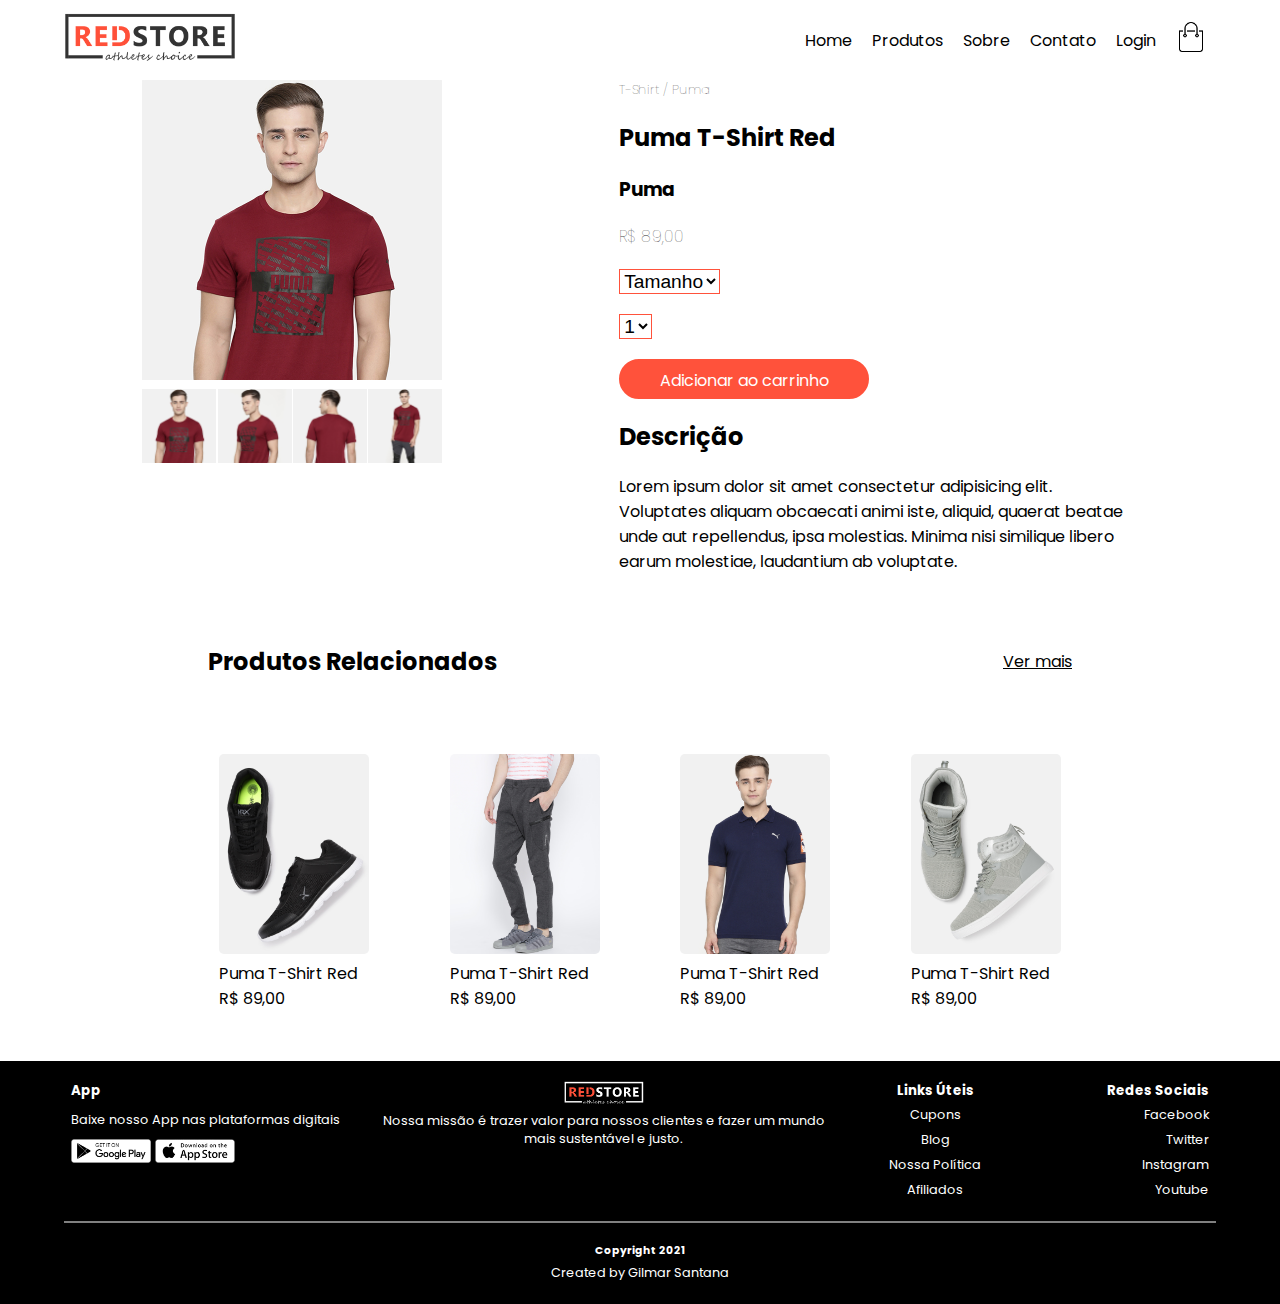
<file: Products/product_001.html>
<!DOCTYPE html>
<html lang="pt-br">
  <head>
    <meta charset="UTF-8">
    <meta http-equiv="X-UA-Compatible" content="IE=edge">
    <meta name="viewport" content="width=device-width, initial-scale=1.0">
    <meta name="description" content="REDSTORE, sua loja, faça de você o seu próprio estilo" />
    <meta name="keywords" content="skatewear, surfwear, sports, fitness, academia, Puma, Nike, Adidas" />
    <meta name="author" content="Gilmar Santana" />

    <link rel="stylesheet" href="https://use.fontawesome.com/releases/v5.15.2/css/all.css" integrity="sha384-vSIIfh2YWi9wW0r9iZe7RJPrKwp6bG+s9QZMoITbCckVJqGCCRhc+ccxNcdpHuYu" crossorigin="anonymous">

    <link rel="icon" type="image/png" href="/Img/favicon.png"/>

    <link rel="stylesheet" href="../CSS/general_rules.css">
    <title>Red Store</title>
  </head>
  <body>
    
    <header class="top-header comum-page">
      <div class="container">
        <nav class="principal-nav" id="nav-menu">
          <a href="../index.html"><img class="brand" id="Home" src="../Img/logo.png" alt="Redstore logo"></a> 
          <ul class="nav-list" id="nav_menu">
            <li class="nav-item" id="menu"><img id="menu-img" src="../Img/menu.png" alt="hamburguer menu"></li>
            <li class="nav-item"><a class="nav-link" href="../index.html">Home</a></li>
            <li class="nav-item"><a class="nav-link" href="../products.html">Produtos</a></li>
            <li class="nav-item"><a class="nav-link" href="../about.html">Sobre</a></li>
            <li class="nav-item"><a class="nav-link" href="../contact.html">Contato</a></li>
            <li class="nav-item"><a class="nav-link" href="../login.html">Login</a></li>
            <li class="nav-item"><a style="position: static;" href="../cart.html"><img src="../Img/cart.png" alt="cart"></a> </li>
          </ul>
        </nav>
      </div>
      
    </header>

    <main>
      <section class="prod_item" id="Product">
        <div class="container">

          <div class="content">
            <div class="gallery">
              <div class="sel-img"><img src="" alt="selectedImage" id="selectedImage"></div>
              <div class="images-product">
                <div class="img-gall-1"><img src="../Img/gallery-1.jpg" alt="product-img1" id="prodImg1"></div>
                <div class="img-gall-2"><img src="../Img/gallery-2.jpg" alt="product-img2" id="prodImg2"></div>
                <div class="img-gall-3"><img src="../Img/gallery-3.jpg" alt="product-img3" id="prodImg3"></div>
                <div class="img-gall-4"><img src="../Img/gallery-4.jpg" alt="product-img4" id="prodImg4"></div>
              </div>
            </div>
            <div class="desc-prod">
              <h5>T-Shirt / Puma</h5>
              <h2>Puma T-Shirt Red</h2>
              <h3>Puma</h3>
              <p><span class="price">R$ 89,00</span></p>
              <form action="">
                <select name="size" id="size" class="list-field ol-none">
                  <option value="r">Tamanho</option>
                  <option value="p">P</option>
                  <option value="m">M</option>
                  <option value="g">G</option>
                  <option value="gg">GG</option>
                  <option value="xg">XG</option>
                  <option value="xxg">XXG</option>
                </select>
                <select name="qtt_prod" id="qtt_prod" class="list-field qtt_prod ol-none">
                  <option value="1">1</option>
                  <option value="2">2</option>
                  <option value="3">3</option>
                  <option value="4">4</option>
                  <option value="5">5</option>
                </select>
              </form>
              <a class="button pri-btn" href="">Adicionar ao carrinho</a>

              <h2>Descrição</h2>
              <p>Lorem ipsum dolor sit amet consectetur adipisicing elit. Voluptates aliquam obcaecati animi iste, aliquid, quaerat beatae unde aut repellendus, ipsa molestias. Minima nisi similique libero earum molestiae, laudantium ab voluptate.</p>

            </div><!-- /desc-prod -->
          </div><!-- /content -->
                 
          <header class="head-comum">
            <h2 class="title-section title-product">Produtos Relacionados</h2>
            <a href="../products.html">Ver mais</a>
          </header>
          
          <div class="box-product">
            <div class="product">
              <a href=""><img src="../Img/product-2.jpg" alt="product-2"></a>
              <p>Puma T-Shirt Red</p>
              <div class="stars">
                <i class="fas fa-star"></i>
                <i class="fas fa-star"></i>
                <i class="fas fa-star"></i>
                <i class="fas fa-star"></i>
                <i class="fas fa-star-half-alt"></i>
              </div>
              <p>R$ 89,00</p>
            </div><!-- /product -->
            <div class="product">
              <a href=""><img src="../Img/product-3.jpg" alt="product-3"></a>
              <p>Puma T-Shirt Red</p>
              <div class="stars">
                <i class="fas fa-star"></i>
                <i class="fas fa-star"></i>
                <i class="fas fa-star"></i>
                <i class="fas fa-star"></i>
                <i class="fas fa-star-half-alt"></i>
              </div>
              <p>R$ 89,00</p>
            </div><!-- /product -->
            <div class="product">
              <a href=""><img src="../Img/product-4.jpg" alt="product-4"></a> 
              <p>Puma T-Shirt Red</p>
              <div class="stars">
                <i class="fas fa-star"></i>
                <i class="fas fa-star"></i>
                <i class="fas fa-star"></i>
                <i class="fas fa-star"></i>
                <i class="fas fa-star-half-alt"></i>
              </div>
              <p>R$ 89,00</p>
            </div><!-- /product -->
          
            <div class="product">
              <a href=""><img src="../Img/product-5.jpg" alt="product-5"></a>
              <p>Puma T-Shirt Red</p>
              <div class="stars">
                <i class="fas fa-star"></i>
                <i class="fas fa-star"></i>
                <i class="fas fa-star"></i>
                <i class="fas fa-star"></i>
                <i class="fas fa-star-half-alt"></i>
              </div>
              <p>R$ 89,00</p>
            </div><!-- /product -->
          </div><!-- /box-product -->
  
        </div><!-- /container -->
      </section><!-- /product -->
    </main>

    <footer class="main-footer">
      <div class="container">
        <div class="content">
          <div class="download">
            <h5>App</h5>
            <p>Baixe nosso App nas plataformas digitais</p>
            <a href="https://play.google.com/" target="_blank"><img src="../Img/play-store.png" alt="playStore"></a>
            <a href="https://www.apple.com/br/app-store/" target="_blank"><img src="../Img/app-store.png" alt="AppleStore"></a>
          </div><!-- /download -->
          <div class="company">
            <a href="./index.html"><img src="../Img/logo-white.png" alt="Redstore logo"></a>
            <p>Nossa missão é trazer valor para nossos clientes e fazer um mundo mais sustentável e justo.</p>
          </div><!-- /company -->
          <div class="util">
            <h5>Links Úteis</h5>
            <a href="">Cupons</a><br>
            <a href="">Blog</a><br>
            <a href="">Nossa Política</a><br>
            <a href="">Afiliados</a>
          </div><!-- /util -->
          <div class="social-media">
            <h5>Redes Sociais</h5>
            <a href="">Facebook</a><br>
            <a href="">Twitter</a><br>
            <a href="">Instagram</a><br>
            <a href="">Youtube</a>
          </div>
        </div><!-- /content -->
      </div><!-- /container -->
      <div class="reference">
        <h6>Copyright 2021</h6>
        <span>Created by </span><a href="http://www.gilmarsantana.com" target="_blank">Gilmar Santana</a>
      </div>
    </footer>

    <script src="../JS/script.js"></script>

  </body>
</html>
</file>
<file: CSS/general_rules.css>
/************************************
*********** General Rules ***********
************************************/
@import url('./header.css');
@import url('./principal.css');
@import url('./testimonial.css');
@import url('./brands.css');
@import url('./footer.css');
@import url('./products.css');
@import url('./product_item.css');
@import url('./cart.css');
@import url('./account.css');
@import url('./contact.css');
@import url('./about.css');

@import url('https://fonts.googleapis.com/css2?family=Poppins:wght@400;700&display=swap');

* {
  margin: 0;
  padding: 0;
  box-sizing: border-box;
}

html { scroll-behavior: smooth; }

body {
  font-family: 'Poppins', sans-serif;
  font-size: 1em;
}

.container {
  width: 90%;
  max-width: 1600px;
  min-width: 320px;
  margin: 0 auto;
}

.button {
  display: inline-block;
  color: #fff;
  border: none;
  background: #ff523b;
  text-align: center;
  text-decoration: none;
}

.pri-btn {
  height: 40px;
  border-radius: 40px;
  width: 250px;
  font-size: 1em;
  line-height: 40px;
  padding-left: 20px;
  border: 2px solid #ff523b;
  transition: 0.5s
}

.pri-btn:hover {
  background: #fff;
  color: #ff523b;
  transition: 0.5s;
}

.ol-none:focus {
  outline: none;
}
</file>
